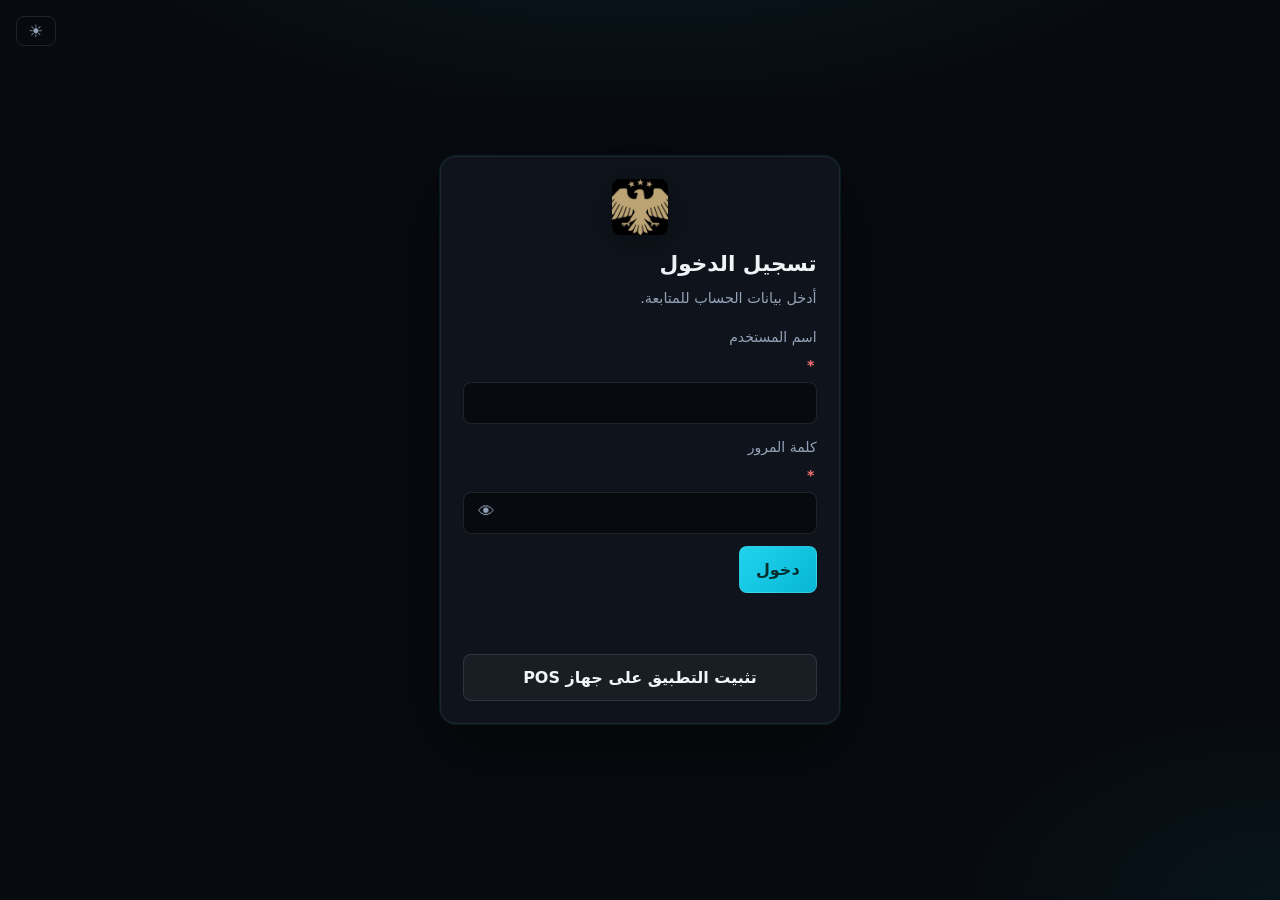
<file: static/index.html>
<!DOCTYPE html>
<html lang="ar" dir="rtl">
<head>
  <meta charset="UTF-8" />
  <meta name="viewport" content="width=device-width, initial-scale=1, viewport-fit=cover" />
  <meta name="theme-color" content="#0891b2" />
  <meta name="mobile-web-app-capable" content="yes" />
  <meta name="apple-mobile-web-app-capable" content="yes" />
  <meta name="apple-mobile-web-app-status-bar-style" content="black-translucent" />
  <meta name="apple-mobile-web-app-title" content="الكراج" />
  <title>ادارة الكراج</title>
  <link rel="manifest" href="/manifest.webmanifest" />
  <link rel="icon" href="/static/favicon.svg" type="image/svg+xml" />
  <link rel="alternate icon" href="/favicon.ico" />
  <link rel="apple-touch-icon" href="/static/pwa-icon-192.png" />
  <script src="/static/theme.js?v=20260910-17"></script>
  <link rel="stylesheet" href="/static/styles.css?v=20260910-17" />
</head>
<body>
  <!-- شاشة تسجيل الدخول -->
  <div id="view-login" class="login-layout">
    <button type="button" class="btn btn-sm btn-ghost theme-toggle-btn login-theme-toggle" data-theme-toggle aria-label="الوضع الفاتح">
      <span data-theme-icon aria-hidden="true">☀</span>
    </button>
    <div class="login-card panel panel-elevated">
      <div class="login-brand" aria-hidden="true">
        <img src="/static/logo.png" alt="" class="app-brand-logo" width="100" height="100" />
      </div>
      <h1 class="login-title">تسجيل الدخول</h1>
      <p class="muted login-lead">أدخل بيانات الحساب للمتابعة.</p>
      <form id="login-form" class="stack-form">
        <label>اسم المستخدم <span class="req-mark">*</span> <input type="text" id="login-user" required autocomplete="username" /></label>
        <label>كلمة المرور <span class="req-mark">*</span> <span class="pass-wrap"><input type="password" id="login-pass" required autocomplete="current-password" /><button type="button" class="pass-toggle" data-pass-for="login-pass" aria-label="إظهار كلمة المرور" title="إظهار كلمة المرور">👁</button></span></label>
        <button type="submit" class="btn primary">دخول</button>
      </form>
      <p id="login-error" class="hint login-error" aria-live="polite"></p>
      <button type="button" class="btn btn-sm hidden" id="pos-install-btn-login">تثبيت التطبيق على جهاز POS</button>
    </div>
  </div>

  <!-- التطبيق بعد الدخول -->
  <div id="app-shell" class="hidden">
    <nav class="app-nav" aria-label="التنقل الرئيسي">
      <a href="/" class="app-brand" aria-label="ادارة الكراج">
        <img src="/static/logo.png" alt="" class="app-brand-logo" width="36" height="36" />
        <span class="app-brand-text">ادارة الكراج</span>
      </a>
      <div class="nav-tabs-group">
        <button type="button" class="nav-tab active" id="nav-desk" data-view="desk">الإدخال والإخراج</button>
        <button type="button" class="nav-tab" id="nav-tickets" data-view="tickets">سجل التذاكر</button>
        <button type="button" class="nav-tab" id="nav-profiles" data-view="profiles">ادارة المركبات</button>
        <button type="button" class="nav-tab nav-admin-only" id="nav-stats" data-view="stats">الإحصائيات</button>
        <button type="button" class="nav-tab nav-admin-only" id="nav-settings" data-view="settings">الإعدادات</button>
      </div>
      <div class="nav-actions">
        <button type="button" class="btn btn-sm btn-ghost theme-toggle-btn" data-theme-toggle aria-label="الوضع الفاتح">
          <span data-theme-icon aria-hidden="true">☀</span>
        </button>
        <button type="button" class="btn btn-sm hidden" id="pos-install-btn">تثبيت التطبيق</button>
        <span id="user-banner" class="nav-user muted"></span>
        <button type="button" class="btn btn-sm" id="btn-logout">خروج</button>
      </div>
    </nav>

    <div class="layout desk-view" id="view-desk">
      <header class="header header-desk desk-header">
        <div class="desk-header-copy">
          <div class="desk-mode-chip desk-mode-chip-page hidden" id="desk-page-mode-chip" aria-hidden="true">
            <span class="desk-mode-icon" id="desk-page-mode-icon"></span>
            <span id="desk-page-mode-label"></span>
          </div>
          <h1 id="desk-page-title">مكتب الحجز</h1>
          <p class="muted header-tagline">دخول وخروج من مكان واحد</p>
        </div>
        <div class="hero-stats hero-stats-compact desk-hero-stats" id="desk-hero-stats">
          <div class="stat"><span class="stat-label">السعة</span><span class="stat-value" id="cap">—</span></div>
          <div class="stat"><span class="stat-label">متاح</span><span class="stat-value avail" id="avail">—</span></div>
          <div class="stat stat-wide"><span class="stat-label">السعر / يوم</span><span class="stat-value stat-rate" id="rate">—</span></div>
        </div>
      </header>

      <div class="desk-workspace">
        <div class="desk-actions" id="desk-actions">
          <button type="button" class="btn desk-action-btn desk-action-checkin" id="desk-open-checkin">
            <span class="desk-action-icon" aria-hidden="true">↓</span>
            <span class="desk-action-text">إدخال مركبة</span>
            <span class="desk-action-sub">تسجيل دخول وتخصيص مكان</span>
          </button>
          <button type="button" class="btn desk-action-btn desk-action-checkout" id="desk-open-checkout">
            <span class="desk-action-icon" aria-hidden="true">↑</span>
            <span class="desk-action-text">إخراج مركبة</span>
            <span class="desk-action-sub">إتمام الخروج وحساب الرسوم</span>
          </button>
          <button type="button" class="btn desk-action-btn desk-action-scan" id="desk-open-scan">
            <span class="desk-action-icon" aria-hidden="true">📷</span>
            <span class="desk-action-text">مسح بطاقة المركبة</span>
            <span class="desk-action-sub">QR بالكاميرا أو قارئ POS</span>
          </button>
        </div>
        <div class="desk-main-row hidden" id="desk-main-row" aria-hidden="true">
        <section class="panel panel-elevated panel-checkin desk-focus-panel" id="desk-panel-checkin">
            <div class="desk-panel-hero desk-panel-hero-checkin" aria-hidden="true">
              <span class="desk-panel-hero-icon">↓</span>
              <span class="desk-panel-hero-label">إدخال مركبة</span>
            </div>
            <h2 class="panel-title">دخول مركبة</h2>
          <form id="checkin-form" class="checkin-form">
            <label class="checkout-label" for="plate">رقم اللوحة <span class="req-mark">*</span></label>
            <div class="plate-suggest-wrap">
              <input
                type="text"
                id="plate"
                class="checkin-plate-input"
                required
                placeholder="مثال: أ ب ج 1234"
                autocomplete="off"
              />
              <div id="plate-suggest" class="suggest-list hidden" role="listbox" aria-label="مركبات مسجلة مطابقة"></div>
            </div>
            <div class="checkin-details">
              <label class="checkout-label" for="vehicle-type">نوع الشاحنة <span class="req-mark">*</span></label>
              <input type="text" id="vehicle-type" class="checkin-detail-input" list="truck-type-options" placeholder="براد، سطحة، شحن، ناقلة..." autocomplete="off" required />
              <datalist id="truck-type-options">
                <option value="براد"></option>
                <option value="سطحة"></option>
                <option value="شحن"></option>
                <option value="ناقلة"></option>
                <option value="أخرى"></option>
              </datalist>
              <label class="checkout-label" for="driver-name">اسم السائق <span class="req-mark">*</span></label>
              <input type="text" id="driver-name" class="checkin-detail-input" placeholder="الاسم الكامل" autocomplete="off" required />
            </div>
            <button type="submit" class="btn btn-block btn-checkin-submit">إصدار إيصال وتخصيص مكان</button>
          </form>
        </section>

        <section class="panel panel-elevated panel-checkout desk-focus-panel" id="desk-panel-checkout">
          <div class="desk-panel-hero desk-panel-hero-checkout" aria-hidden="true">
            <span class="desk-panel-hero-icon">↑</span>
            <span class="desk-panel-hero-label">إخراج مركبة</span>
          </div>
          <h2 class="panel-title">خروج مركبة</h2>
          <form id="checkout-form" class="checkout-form">
            <label class="checkout-label" for="checkout-plate">بحث برقم اللوحة</label>
            <div class="plate-suggest-wrap">
              <input
                type="text"
                id="checkout-plate"
                class="checkout-receipt-input"
                autocomplete="off"
                placeholder="اكتب رقمين فأكثر ثم اختر للتأكيد والإخراج"
              />
              <div id="checkout-suggest" class="suggest-list hidden" role="listbox" aria-label="مركبات داخل الموقف"></div>
            </div>
            <div class="checkout-divider" aria-hidden="true"><span>أو</span></div>
            <label class="checkout-label" for="receipt">رمز الإيصال <span class="req-mark">*</span></label>
            <input
              type="text"
              id="receipt"
              class="checkout-receipt-input"
              dir="ltr"
              spellcheck="false"
              autocapitalize="off"
              autocomplete="off"
              placeholder="مثال: ABCD234567"
              required
            />
            <p class="checkout-micro muted">الصق الرمز من الإيصال أو اكتبه يدويًا ثم اضغط إتمام الخروج.</p>
            <button type="submit" class="btn btn-block btn-checkout-submit">إتمام الخروج وحساب الرسوم</button>
          </form>
        </section>

        <section class="panel panel-elevated desk-vehicle-scan" id="desk-vehicle-scan" aria-labelledby="vehicle-scan-title">
          <div class="desk-scan-head">
            <div class="desk-mode-chip desk-mode-chip-scan hidden" id="desk-scan-mode-chip" aria-hidden="true">
              <span class="desk-mode-icon" id="desk-scan-mode-icon"></span>
            </div>
            <div>
              <h2 class="panel-title desk-scan-title" id="vehicle-scan-title">مسح بطاقة المركبة (QR)</h2>
              <p class="muted desk-scan-lead" id="vehicle-scan-lead">امسح بالكاميرا أو بقارئ الـ POS (لوحة المفاتيح).</p>
            </div>
          </div>
          <p id="pos-secure-hint" class="hint pos-secure-hint hidden">الكاميرا تحتاج رابط HTTPS على أندرويد. قارئات الـ POS تعمل بدون ذلك.</p>
          <div class="vehicle-scan-row">
          <div id="vehicle-qr-reader-host" class="vehicle-qr-reader-host"></div>
          <div class="vehicle-scan-side">
            <label class="checkout-label vehicle-qr-camera-label" for="vehicle-qr-camera">اختيار الكاميرا</label>
            <select id="vehicle-qr-camera" class="checkin-detail-input vehicle-qr-camera-select" aria-label="اختيار كاميرا مسح QR">
              <option value="">جاري تحميل الكاميرات…</option>
            </select>
            <button type="button" class="btn primary btn-block" id="vehicle-qr-start">تشغيل الكاميرا للمسح</button>
            <button type="button" class="btn btn-ghost btn-block hidden" id="vehicle-qr-stop">إيقاف الكاميرا</button>
          </div>
        </div>
        </section>
        </div>
      </div>
    </div>

    <div class="layout hidden" id="view-tickets">
      <header class="header">
        <div>
          <h1>سجل التذاكر</h1>
          <p class="muted header-tagline">نسخ الرمز أو معاينة الإيصال</p>
        </div>
        <button type="button" class="btn" id="tickets-refresh">تحديث القائمة</button>
      </header>

      <section class="panel panel-elevated">
        <div class="table-wrap table-modern">
          <table>
            <thead>
              <tr>
                <th>اللوحة</th>
                <th>رمز الإيصال</th>
                <th>الحالة</th>
                <th></th>
              </tr>
            </thead>
            <tbody id="tickets-body"></tbody>
          </table>
        </div>
      </section>
    </div>

    <div class="layout hidden" id="view-profiles">
      <header class="header header-desk">
        <div>
          <h1>ادارة المركبات</h1>
          <p class="muted header-tagline">كل المركبات المسجّلة: تسجيل السائق أو الدخول اليدوي من المكتب</p>
        </div>
        <div class="hero-stats hero-stats-compact" id="profiles-hero-stats">
          <div class="stat stat-wide"><span class="stat-label">إجمالي المركبات</span><span class="stat-value" id="profiles-total">—</span></div>
        </div>
        <button type="button" class="btn" id="profiles-refresh">تحديث القائمة</button>
      </header>

      <section class="panel panel-elevated">
        <div class="profiles-toolbar">
          <button type="button" class="btn primary" id="profiles-open-filter">
            <span aria-hidden="true">🔍</span> بحث وفلترة
            <span class="filter-count hidden" id="profiles-filter-count" aria-hidden="true"></span>
          </button>
          <p class="muted profiles-results-summary" id="profiles-results-summary" aria-live="polite"></p>
        </div>
        <div class="profiles-pagination" id="profiles-pagination">
          <button type="button" class="btn btn-sm-pad" id="profiles-prev" disabled>السابق</button>
          <span class="profiles-page-info" id="profiles-page-info">—</span>
          <button type="button" class="btn btn-sm-pad" id="profiles-next" disabled>التالي</button>
        </div>
        <div class="table-wrap table-modern profiles-table-wrap">
          <table>
            <thead>
              <tr>
                <th>التسلسل</th>
                <th>المعرّف</th>
                <th>اللوحة</th>
                <th>الطراز</th>
                <th>النوع</th>
                <th>اللون</th>
                <th>الميكانيك</th>
                <th>السائق</th>
                <th>المالك</th>
                <th>الشركة</th>
                <th>صورة</th>
                <th>تاريخ التسجيل</th>
                <th></th>
              </tr>
            </thead>
            <tbody id="profiles-body"></tbody>
          </table>
        </div>
      </section>
    </div>

    <!-- نافذة بحث وفلترة المركبات -->
    <div id="profiles-filter-modal" class="modal hidden" role="dialog" aria-modal="true" aria-labelledby="profiles-filter-modal-title">
      <div class="modal-backdrop" id="profiles-filter-modal-backdrop" tabindex="-1"></div>
      <div class="modal-dialog">
        <div class="modal-header">
          <h2 id="profiles-filter-modal-title">بحث وفلترة المركبات</h2>
          <button type="button" class="btn modal-close" id="profiles-filter-modal-close" aria-label="إغلاق">×</button>
        </div>
        <div class="modal-body">
          <div class="profiles-search-row">
            <label class="profiles-search-label" for="profiles-search">بحث سريع</label>
            <input type="search" id="profiles-search" class="checkin-detail-input profiles-search-input" placeholder="لوحة، سائق، شركة، نوع..." autocomplete="off" />
          </div>
          <div class="profiles-filters-row">
            <label class="profiles-filter-field">
              <span class="profiles-filter-label">نوع المركبة</span>
              <select id="profiles-filter-type" class="checkin-detail-input profiles-filter-select">
                <option value="">الكل</option>
              </select>
            </label>
            <label class="profiles-filter-field profiles-filter-field-wide">
              <span class="profiles-filter-label">الشركة التضامنية</span>
              <select id="profiles-filter-company" class="checkin-detail-input profiles-filter-select">
                <option value="">الكل</option>
              </select>
            </label>
            <label class="profiles-filter-field">
              <span class="profiles-filter-label">صورة</span>
              <select id="profiles-filter-photo" class="checkin-detail-input profiles-filter-select">
                <option value="">الكل</option>
                <option value="yes">مع صورة</option>
                <option value="no">بدون صورة</option>
              </select>
            </label>
            <div class="profiles-bulk-card-export" aria-label="تنزيل بطاقات المركبات حسب النوع">
              <label class="profiles-filter-field">
                <span class="profiles-filter-label">نوع البطاقات</span>
                <select id="profiles-bulk-card-type" class="checkin-detail-input profiles-filter-select">
                  <option value="">اختر النوع</option>
                </select>
              </label>
              <label class="profiles-filter-field profiles-bulk-count-field">
                <span class="profiles-filter-label">عدد البطاقات</span>
                <input id="profiles-bulk-card-count" class="checkin-detail-input" type="number" min="1" max="5000" value="500" />
              </label>
              <button type="button" class="btn btn-sm-pad primary" id="profiles-bulk-card-download">تنزيل ZIP</button>
              <span class="muted profiles-bulk-card-status" id="profiles-bulk-card-status" aria-live="polite"></span>
            </div>
          </div>
        </div>
        <div class="modal-footer no-print">
          <button type="button" class="btn btn-sm-pad" id="profiles-clear-filters">مسح الفلاتر</button>
          <button type="button" class="btn primary btn-sm-pad" id="profiles-filter-apply">عرض النتائج</button>
        </div>
      </div>
    </div>

    <div class="layout hidden" id="view-stats">
      <header class="header header-stats">
        <div>
          <h1>إحصائيات الشهر</h1>
        </div>
        <div class="stats-toolbar">
          <button type="button" class="btn btn-sm-pad month-nav-btn" id="stats-prev" aria-label="الشهر السابق" title="الشهر السابق">›</button>
          <label class="stats-month-label">الشهر
            <input type="month" id="stats-month" class="stats-month-input" />
          </label>
          <button type="button" class="btn btn-sm-pad month-nav-btn" id="stats-next" aria-label="الشهر التالي" title="الشهر التالي">‹</button>
          <button type="button" class="btn primary btn-sm-pad" id="stats-refresh">تحديث</button>
          <button type="button" class="btn btn-sm-pad" id="stats-export-xlsx">تنزيل Excel</button>
        </div>
      </header>

      <section class="panel panel-elevated stats-summary" id="stats-summary" aria-live="polite">
        <div class="stats-cards">
          <div class="stat-card"><span class="stat-card-label">دخول المركبات</span><span class="stat-card-value" id="stats-total-entries">—</span></div>
          <div class="stat-card"><span class="stat-card-label">خروج مكتمل</span><span class="stat-card-value" id="stats-total-count">—</span></div>
          <div class="stat-card"><span class="stat-card-label">إيراد (ل.س جديدة)</span><span class="stat-card-value" id="stats-total-new">—</span></div>
          <div class="stat-card"><span class="stat-card-label">إيراد (ل.س قديمة)</span><span class="stat-card-value" id="stats-total-old">—</span></div>
        </div>
      </section>

      <section class="panel panel-elevated">
        <h2 class="panel-title">يوم بيوم</h2>
        <div class="table-wrap table-modern">
          <table>
            <thead>
              <tr>
                <th>اليوم</th>
                <th>دخول</th>
                <th>خروج</th>
                <th>إيراد جديد</th>
                <th>إيراد قديم</th>
              </tr>
            </thead>
            <tbody id="stats-body"></tbody>
          </table>
        </div>
      </section>
    </div>

    <div class="layout hidden" id="view-settings">
      <header class="header">
        <div>
          <h1>إعدادات الموقف</h1>
          <p class="muted header-tagline">السعة والتسعير والحسابات</p>
        </div>
      </header>

      <section class="panel panel-elevated">
        <h2 class="panel-title">السعة والتسعير</h2>
        <form id="settings-form" class="grid-form">
          <label>عدد الأماكن <span class="req-mark">*</span> <input type="number" id="total-slots" min="1" required /></label>
          <label>السعر / يوم (ل.س جديدة) <span class="req-mark">*</span> <input type="number" id="price-hour" min="0" step="1" required /></label>
          <button type="submit" class="btn primary">حفظ</button>
        </form>
        <p id="settings-msg" class="hint muted" aria-live="polite"></p>
        <p class="hint muted small-print">لا يمكن تقليل السعة عن عدد السيارات المركونة حاليًا.</p>
      </section>

      <section class="panel panel-elevated">
        <h2 class="panel-title">رابط تسجيل السائقين (بروفايل المركبة)</h2>
        <p class="muted small-print">يُعبأ مرة واحدة: اللوحة، الطراز، اللون، رقم الميكانيك، وصورة. بعدها يحصل السائق على بطاقة رقمية مع QR ثابت يعرضه للموظف عند الدخول أو الخروج.</p>
        <p class="driver-link-row"><a id="driver-register-link" href="/CarRegistration" target="_blank" rel="noopener noreferrer">فتح صفحة CarRegistration</a></p>
        <button type="button" class="btn btn-sm" id="copy-driver-link">نسخ الرابط الكامل</button>
      </section>

      <section class="panel panel-elevated">
        <h2 class="panel-title">تغيير اسم مستخدم</h2>
        <p class="muted small-print">يُحدّث اسم الدخول للمدير أو الموظف. إن غيّرت اسمك الحالي سيطلب منك النظام تسجيل الدخول مجددًا.</p>
        <form id="admin-rename-form" class="stack-form stack-form-tight">
          <label>المستخدم الحالي <span class="req-mark">*</span>
            <select id="admin-rename-user" required></select>
          </label>
          <label>اسم المستخدم الجديد <span class="req-mark">*</span> <input type="text" id="admin-rename-new" maxlength="64" autocomplete="off" required /></label>
          <button type="submit" class="btn primary btn-block">حفظ الاسم الجديد</button>
        </form>
        <p id="admin-rename-msg" class="hint muted" aria-live="polite"></p>
      </section>

      <section class="panel panel-elevated">
        <h2 class="panel-title">تعيين كلمة مرور مستخدم</h2>
        <p class="muted small-print">للمدير: تحديث حساب المدير أو الموظف دون الحاجة لكلمة المرور الحالية.</p>
        <form id="admin-password-form" class="stack-form stack-form-tight">
          <label>المستخدم <span class="req-mark">*</span>
            <select id="admin-pw-user" required></select>
          </label>
          <label>كلمة المرور الجديدة <span class="req-mark">*</span> <span class="pass-wrap"><input type="password" id="admin-pw-new" minlength="6" autocomplete="new-password" required /><button type="button" class="pass-toggle" data-pass-for="admin-pw-new" aria-label="إظهار كلمة المرور" title="إظهار كلمة المرور">👁</button></span></label>
          <button type="submit" class="btn accent btn-block">حفظ كلمة المرور</button>
        </form>
        <p id="admin-pw-msg" class="hint muted" aria-live="polite"></p>
      </section>

      <section class="panel panel-elevated panel-danger-zone">
        <h2 class="panel-title">مسح بيانات الموقف</h2>
        <p class="muted small-print">يحذف <strong>كل</strong> جلسات الدخول/الخروج والإيصالات من القاعدة، ويعيد السعة إلى 2000 والسعر إلى 100 ل.س جديدة/يوم. <strong>لا يحذف حسابات المستخدمين.</strong></p>
        <p class="small-print muted">للتأكيد اكتب بالضبط في الحقل التالي: <code dir="ltr" class="wipe-code">امسح_كل_البيانات</code></p>
        <form id="admin-wipe-form" class="stack-form stack-form-tight">
          <label>تأكيد النص
            <input type="text" id="admin-wipe-confirm" dir="ltr" autocomplete="off" placeholder="امسح_كل_البيانات" />
          </label>
          <button type="submit" class="btn btn-danger btn-block">تنفيذ المسح</button>
        </form>
        <p id="admin-wipe-msg" class="hint muted" aria-live="polite"></p>
      </section>

    </div>

    <!-- تدفق دخول/خروج عبر بروفايل المركبة -->
    <div id="vehicle-flow-modal" class="modal hidden" role="dialog" aria-modal="true" aria-labelledby="vehicle-flow-modal-title">
      <div class="modal-backdrop" id="vehicle-flow-modal-backdrop" tabindex="-1"></div>
      <div class="modal-dialog modal-narrow checkout-result-dialog-solid vehicle-flow-dialog">
        <div class="modal-header">
          <h2 id="vehicle-flow-modal-title">بروفايل المركبة</h2>
          <button type="button" class="btn modal-close" id="vehicle-flow-modal-close" aria-label="إغلاق">×</button>
        </div>
        <div class="modal-body" id="vehicle-flow-modal-body"></div>
        <div class="modal-footer no-print vehicle-flow-footer">
          <button type="button" class="btn btn-ghost" id="vehicle-flow-cancel">إلغاء</button>
          <button type="button" class="btn primary hidden" id="vehicle-flow-primary">متابعة</button>
        </div>
      </div>
    </div>

    <!-- تنبيه عام (مثلاً تكرار اللوحة) -->
    <div id="message-modal" class="modal hidden" role="dialog" aria-modal="true" aria-labelledby="message-modal-title">
      <div class="modal-backdrop" id="message-modal-backdrop" tabindex="-1"></div>
      <div class="modal-dialog modal-narrow checkout-result-dialog-solid message-modal-dialog">
        <div class="modal-header">
          <h2 id="message-modal-title">تنبيه</h2>
          <button type="button" class="btn modal-close" id="message-modal-close" aria-label="إغلاق">×</button>
        </div>
        <div class="modal-body">
          <div id="message-modal-body" class="message-modal-text"></div>
        </div>
        <div class="modal-footer no-print">
          <button type="button" class="btn primary" id="message-modal-dismiss">حسناً</button>
        </div>
      </div>
    </div>

    <!-- نتيجة الخروج (منبثقة) -->
    <div id="checkout-result-modal" class="modal hidden" role="dialog" aria-modal="true" aria-labelledby="checkout-result-modal-title">
      <div class="modal-backdrop" id="checkout-result-modal-backdrop" tabindex="-1"></div>
      <div class="modal-dialog modal-narrow checkout-result-dialog checkout-result-dialog-solid">
        <div class="modal-header">
          <h2 id="checkout-result-modal-title">فاتورة الخروج</h2>
          <button type="button" class="btn modal-close" id="checkout-result-modal-close" aria-label="إغلاق">×</button>
        </div>
        <div class="modal-body" id="checkout-result-modal-body"></div>
        <div class="modal-footer no-print">
          <button type="button" class="btn primary" id="checkout-result-modal-print">طباعة الفاتورة</button>
          <button type="button" class="btn" id="checkout-result-modal-dismiss">حسناً</button>
        </div>
      </div>
    </div>

    <!-- نافذة عمليات المكتب: دخول / خروج / مسح -->
    <div id="desk-action-modal" class="modal hidden" role="dialog" aria-modal="true" aria-labelledby="desk-action-modal-title">
      <div class="modal-backdrop" id="desk-action-modal-backdrop" tabindex="-1"></div>
      <div class="modal-dialog">
        <div class="modal-header">
          <h2 id="desk-action-modal-title">…</h2>
          <button type="button" class="btn modal-close" id="desk-action-modal-close" aria-label="إغلاق">×</button>
        </div>
        <div class="modal-body" id="desk-action-modal-body"></div>
      </div>
    </div>

    <!-- بطاقة المركبة (عرض وتنزيل) -->
    <div id="vehicle-card-modal" class="modal hidden" role="dialog" aria-modal="true" aria-labelledby="vehicle-card-modal-title">
      <div class="modal-backdrop" id="vehicle-card-modal-backdrop" tabindex="-1"></div>
      <div class="modal-dialog vehicle-card-modal-dialog">
        <div class="modal-header">
          <h2 id="vehicle-card-modal-title">بطاقة المركبة</h2>
          <button type="button" class="btn modal-close" id="vehicle-card-modal-close" aria-label="إغلاق">×</button>
        </div>
        <div class="modal-body vehicle-card-modal-body">
          <div id="vehicle-card-modal-host"></div>
        </div>
        <div class="modal-footer no-print">
          <button type="button" class="btn primary" id="vehicle-card-download">تنزيل البطاقة (PNG)</button>
          <button type="button" class="btn" id="vehicle-card-dismiss">إغلاق</button>
        </div>
      </div>
    </div>

    <!-- نافذة الإيصال (منبثقة + طباعة) -->
    <div id="receipt-modal" class="modal hidden" role="dialog" aria-modal="true" aria-labelledby="receipt-modal-title">
      <div class="modal-backdrop" id="receipt-modal-backdrop" tabindex="-1"></div>
      <div class="modal-dialog receipt-modal-dialog">
        <div class="modal-header">
          <h2 id="receipt-modal-title">إيصال الموقف</h2>
          <button type="button" class="btn modal-close" id="receipt-modal-close" aria-label="إغلاق">×</button>
        </div>
        <div class="modal-body receipt-modal-body" id="receipt-modal-body"></div>
        <div class="modal-footer no-print receipt-modal-footer">
          <button type="button" class="btn primary" id="receipt-modal-print">طباعة الإيصال</button>
          <button type="button" class="btn hidden" id="receipt-modal-card">بطاقة المركبة</button>
          <button type="button" class="btn" id="receipt-modal-dismiss">إغلاق</button>
        </div>
      </div>
    </div>
  </div>

  <script src="/static/vendor/html5-qrcode.min.js?v=20260910-17"></script>
  <script src="/static/vendor/qrcode.min.js?v=20260910-17"></script>
  <script src="/static/vendor/html2canvas.min.js?v=20260910-17"></script>
  <script src="/static/vendor/jszip.min.js?v=20260910-17"></script>
  <script src="/static/pos-pwa.js?v=20260910-17"></script>
  <script src="/static/app.js?v=20260910-17"></script>
</body>
</html>
</file>
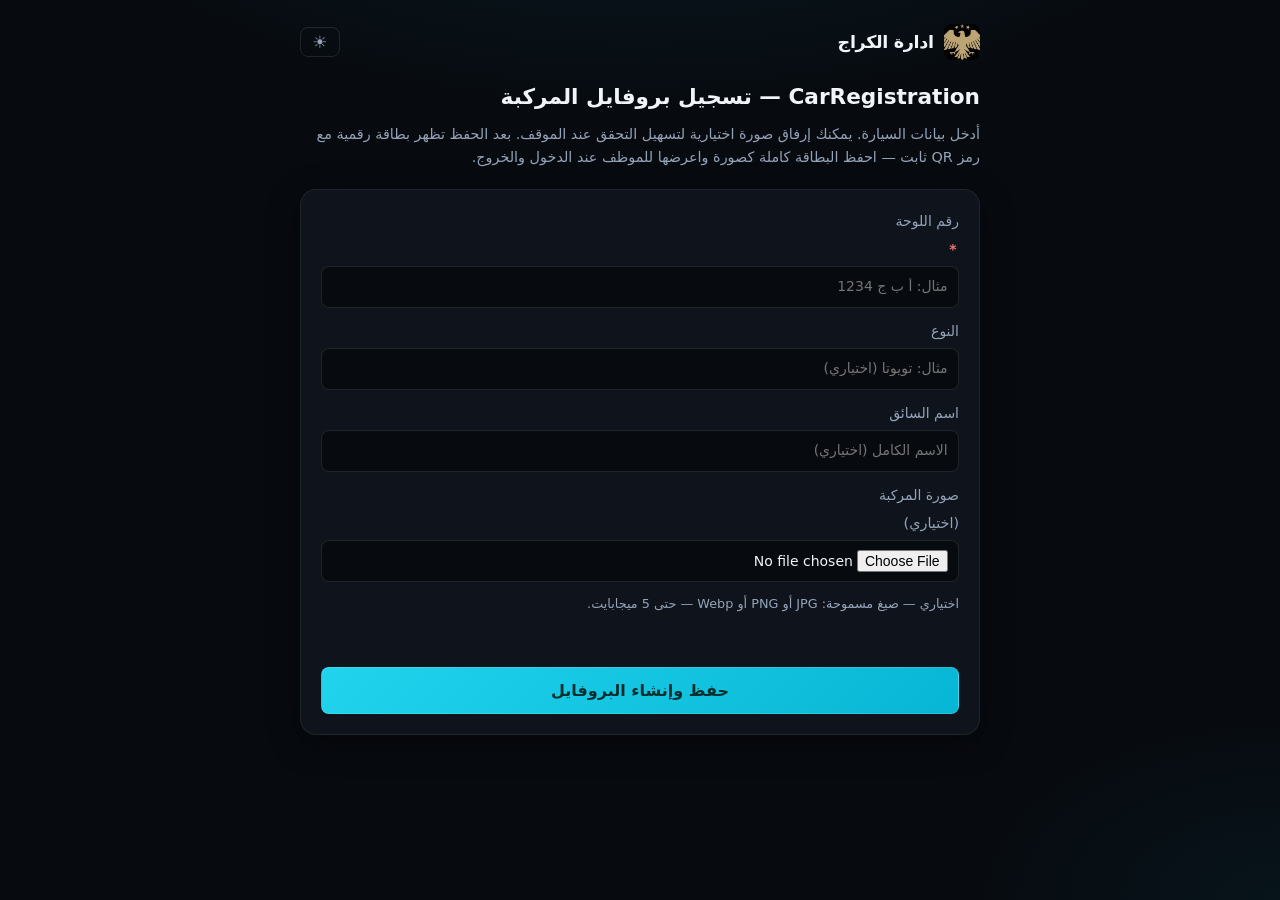
<file: static/CarRegistration.html>
<!DOCTYPE html>
<html lang="ar" dir="rtl">
<head>
  <meta charset="UTF-8" />
  <meta name="viewport" content="width=device-width, initial-scale=1, viewport-fit=cover" />
  <meta name="theme-color" content="#0891b2" />
  <meta name="mobile-web-app-capable" content="yes" />
  <meta name="apple-mobile-web-app-capable" content="yes" />
  <meta name="apple-mobile-web-app-status-bar-style" content="black-translucent" />
  <meta name="apple-mobile-web-app-title" content="الكراج" />
  <title>CarRegistration — ادارة الكراج</title>
  <link rel="manifest" href="/manifest.webmanifest" />
  <link rel="icon" href="/static/favicon.svg" type="image/svg+xml" />
  <link rel="alternate icon" href="/favicon.ico" />
  <link rel="apple-touch-icon" href="/static/pwa-icon-192.png" />
  <script src="/static/theme.js?v=20260910-17"></script>
  <link rel="stylesheet" href="/static/styles.css?v=20260910-17" />
  <style>
    .driver-wrap { max-width: var(--driver-card-width, 680px); margin: 0 auto; padding: 0 0 1rem; }
    .driver-title { margin: 0 0 0.5rem; font-size: 1.35rem; }
    .driver-lead { margin: 0 0 1.25rem; color: var(--muted); font-size: 0.9rem; }
    .driver-photo-hint { font-size: 0.8rem; color: var(--muted); margin-top: 0.35rem; }
    #driver-result { margin-top: 1.5rem; }
  </style>
</head>
<body>
  <div class="driver-page-bg">
    <div class="driver-wrap">
      <header class="driver-page-brand">
        <img src="/static/logo.png" alt="" class="app-brand-logo" width="48" height="48" />
        <span class="app-brand-text">ادارة الكراج</span>
        <button type="button" class="btn btn-sm btn-ghost theme-toggle-btn" data-theme-toggle aria-label="الوضع الفاتح" style="margin-inline-start:auto">
          <span data-theme-icon aria-hidden="true">☀</span>
        </button>
      </header>
      <div id="driver-form-view">
        <h1 class="driver-title">CarRegistration — تسجيل بروفايل المركبة</h1>
        <p class="driver-lead">أدخل بيانات السيارة. يمكنك إرفاق صورة اختيارية لتسهيل التحقق عند الموقف. بعد الحفظ تظهر بطاقة رقمية مع رمز QR ثابت — احفظ البطاقة كاملة كصورة واعرضها للموظف عند الدخول والخروج.</p>
        <form id="driver-form" class="stack-form panel panel-elevated" style="padding:1.25rem;">
          <label>رقم اللوحة <span class="req-mark">*</span>
            <input type="text" id="d-plate" required maxlength="32" autocomplete="off" placeholder="مثال: أ ب ج 1234" />
          </label>
          <label>النوع
            <input type="text" id="d-type" maxlength="64" autocomplete="off" placeholder="مثال: تويوتا (اختياري)" />
          </label>
          <label>اسم السائق
            <input type="text" id="d-driver" maxlength="128" autocomplete="off" placeholder="الاسم الكامل (اختياري)" />
          </label>
          <label>صورة المركبة <span class="muted">(اختياري)</span>
            <input type="file" id="d-photo" accept="image/jpeg,image/png,image/webp" />
          </label>
          <p class="driver-photo-hint">اختياري — صيغ مسموحة: JPG أو PNG أو Webp — حتى 5 ميجابايت.</p>
          <p id="driver-err" class="hint login-error" aria-live="polite"></p>
          <button type="submit" class="btn primary btn-block">حفظ وإنشاء البروفايل</button>
        </form>
      </div>

      <div id="driver-result" class="hidden">
        <article class="driver-card" aria-label="بطاقة المركبة">
          <div class="driver-card-shine" aria-hidden="true"></div>
          <div class="driver-card-inner">
            <header class="driver-card-head">
              <img src="/static/logo.png" alt="" class="driver-card-logo" width="40" height="40" />
              <h2 class="driver-card-title">بطاقة المركبة</h2>
            </header>
            <div class="driver-card-grid">
              <dl class="driver-card-dl">
                <div>
                  <dt>رقم البروفايل</dt>
                  <dd id="driver-dl-profile">—</dd>
                </div>
                <div>
                  <dt>اللوحة</dt>
                  <dd id="driver-dl-plate" class="driver-card-dl-value-wide">—</dd>
                </div>
                <div id="driver-row-make" class="driver-card-field">
                  <dt>الطراز</dt>
                  <dd id="driver-dl-make">—</dd>
                </div>
                <div id="driver-row-type" class="driver-card-field">
                  <dt>النوع</dt>
                  <dd id="driver-dl-type">—</dd>
                </div>
                <div id="driver-row-color" class="driver-card-field">
                  <dt>اللون</dt>
                  <dd id="driver-dl-color">—</dd>
                </div>
                <div id="driver-row-driver" class="driver-card-field">
                  <dt>اسم السائق</dt>
                  <dd id="driver-dl-driver">—</dd>
                </div>
                <div id="driver-row-owner" class="driver-card-field">
                  <dt>اسم المالك</dt>
                  <dd id="driver-dl-owner">—</dd>
                </div>
                <div id="driver-row-company" class="driver-card-field">
                  <dt>الشركة التضامنية</dt>
                  <dd id="driver-dl-company">—</dd>
                </div>
                <div id="driver-row-mech" class="driver-card-field">
                  <dt>رقم الميكانيك</dt>
                  <dd id="driver-dl-mech" class="driver-card-dl-value-wide">—</dd>
                </div>
              </dl>
              <div class="driver-card-qr-panel">
                <p class="driver-card-qr-caption">امسح من تطبيق الموقف</p>
                <div id="driver-qr-host"></div>
              </div>
            </div>
            <div class="driver-card-foot">
              <button type="button" class="btn primary btn-block" id="driver-save-card-png">حفظ البطاقة كاملة كصورة (PNG)</button>
              <button type="button" class="btn btn-block" id="driver-save-qr-png">حفظ رمز QR فقط (PNG)</button>
              <p class="driver-photo-hint">يُنزَّل الملف إلى جهازك واحتفظ به لعرضه على شاشة السيارة عند الموقف.</p>
            </div>
          </div>
        </article>
      </div>
    </div>
  </div>
  <script src="/static/vendor/qrcode.min.js?v=20260910-17"></script>
  <script src="/static/vendor/html2canvas.min.js?v=20260910-17"></script>
  <script>
    const $ = (id) => document.getElementById(id);

    function setDlText(id, v) {
      const el = $(id);
      if (el) el.textContent = v && String(v).trim() ? String(v).trim() : "—";
    }

    function syncDriverCardFields() {
      const pairs = [
        ["driver-dl-make", "driver-row-make"],
        ["driver-dl-type", "driver-row-type"],
        ["driver-dl-color", "driver-row-color"],
        ["driver-dl-driver", "driver-row-driver"],
        ["driver-dl-owner", "driver-row-owner"],
        ["driver-dl-company", "driver-row-company"],
        ["driver-dl-mech", "driver-row-mech"],
      ];
      for (const [ddId, rowId] of pairs) {
        const dd = $(ddId);
        const row = $(rowId);
        if (!dd || !row) continue;
        const empty = !dd.textContent || dd.textContent.trim() === "—" || !dd.textContent.trim();
        row.classList.toggle("hidden", empty);
        row.toggleAttribute("hidden", empty);
      }
    }

    function extractScanToken(raw) {
      const s = String(raw || "").trim();
      if (!s) return "";
      const hashMatch = s.match(/[#&?]scan=([^&\s#]+)/i);
      if (hashMatch) {
        try {
          return decodeURIComponent(hashMatch[1]);
        } catch {
          return hashMatch[1];
        }
      }
      const uuidMatch = s.match(
        /[0-9a-f]{8}-[0-9a-f]{4}-[0-9a-f]{4}-[0-9a-f]{4}-[0-9a-f]{12}/i
      );
      if (uuidMatch) return uuidMatch[0];
      return s;
    }

    function profileIdForFilename() {
      const idText = ($("driver-dl-profile").textContent || "").replace(/^#/, "").trim();
      return idText || "vehicle";
    }

    function prepareCardCloneForExport(clonedDoc) {
      const clonedCard = clonedDoc.querySelector(".driver-card");
      if (!clonedCard) return;
      clonedCard.style.fontFamily = '"Segoe UI", Tahoma, "Arabic UI Text", Arial, sans-serif';
      clonedCard.style.direction = "rtl";
      clonedCard.querySelectorAll(".driver-card-dl dt, .driver-card-dl dd, .driver-card-title, .driver-card-seq, .driver-card-qr-caption").forEach((el) => {
        el.style.letterSpacing = "normal";
        el.style.textTransform = "none";
        el.style.fontFamily = '"Segoe UI", Tahoma, "Arabic UI Text", Arial, sans-serif';
      });
    }

    async function downloadDriverCardPng(profileId) {
      if (typeof html2canvas === "undefined") {
        alert("تعذّر تحميل أداة تصدير البطاقة. تحقق من الاتصال وأعد تحميل الصفحة.");
        return;
      }
      const card = document.querySelector(".driver-card");
      if (!card) return;
      const btn = $("driver-save-card-png");
      const prevLabel = btn ? btn.textContent : "";
      if (btn) {
        btn.disabled = true;
        btn.textContent = "جارٍ إنشاء الصورة…";
      }
      try {
        if (document.fonts && document.fonts.ready) {
          await document.fonts.ready;
        }
        const canvas = await html2canvas(card, {
          scale: 2,
          useCORS: true,
          logging: false,
          backgroundColor: "#0f141c",
          ignoreElements: (node) =>
            node.classList &&
            (node.classList.contains("driver-card-foot") ||
              node.classList.contains("driver-card-shine")),
          onclone: prepareCardCloneForExport,
        });
        const a = document.createElement("a");
        a.href = canvas.toDataURL("image/png");
        a.download = `parking-vehicle-card-${profileId}.png`;
        a.click();
      } catch (ex) {
        alert(ex.message || "تعذّر تصدير البطاقة. جرّب متصفحًا آخر أو صوّر الشاشة.");
      } finally {
        if (btn) {
          btn.disabled = false;
          btn.textContent = prevLabel;
        }
      }
    }

    function downloadDriverQrPng(profileId) {
      const host = $("driver-qr-host");
      const srcCanvas = host.querySelector("canvas");
      if (!srcCanvas) {
        alert("تعذّر إنشاء ملف الصورة من هذا المتصفح. جرّب متصفحًا آخر أو صوّر الشاشة.");
        return;
      }
      const pad = 28;
      const w = srcCanvas.width + pad * 2;
      const h = srcCanvas.height + pad * 2;
      const out = document.createElement("canvas");
      out.width = w;
      out.height = h;
      const ctx = out.getContext("2d");
      ctx.fillStyle = "#ffffff";
      ctx.fillRect(0, 0, w, h);
      ctx.drawImage(srcCanvas, pad, pad);
      const a = document.createElement("a");
      a.href = out.toDataURL("image/png");
      a.download = `parking-vehicle-qr-${profileId}.png`;
      a.click();
    }

    $("driver-save-card-png").addEventListener("click", () => {
      const id = profileIdForFilename();
      downloadDriverCardPng(id).catch(() => {});
    });

    $("driver-save-qr-png").addEventListener("click", () => {
      downloadDriverQrPng(profileIdForFilename());
    });

    $("driver-form").addEventListener("submit", async (e) => {
      e.preventDefault();
      const err = $("driver-err");
      err.textContent = "";
      const fileInput = $("d-photo");
      const fd = new FormData();
      fd.append("license_plate", $("d-plate").value.trim());
      fd.append("vehicle_type", $("d-type").value.trim() || "");
      fd.append("driver_name", $("d-driver").value.trim() || "");
      if (fileInput.files && fileInput.files[0]) {
        fd.append("photo", fileInput.files[0]);
      }
      try {
        const res = await fetch("/api/public/vehicle-profile", { method: "POST", body: fd });
        const text = await res.text();
        let data = null;
        try {
          data = text ? JSON.parse(text) : null;
        } catch {
          data = null;
        }
        if (!res.ok) {
          const msg =
            typeof data?.detail === "string"
              ? data.detail
              : data?.detail
                ? JSON.stringify(data.detail)
                : text || res.statusText;
          err.textContent = msg;
          return;
        }
        $("driver-form-view").classList.add("hidden");
        $("driver-result").classList.remove("hidden");

        $("driver-dl-profile").textContent = "#" + data.profile_id;
        setDlText("driver-dl-plate", data.license_plate || $("d-plate").value.trim());
        setDlText("driver-dl-type", data.vehicle_type || $("d-type").value.trim());
        setDlText("driver-dl-driver", data.driver_name || $("d-driver").value.trim());
        syncDriverCardFields();

        $("driver-qr-host").innerHTML = "";
        if (typeof QRCode !== "undefined") {
          const qrText =
            extractScanToken(data.public_token || data.qr_payload || "");
          const level = QRCode.CorrectLevel != null ? QRCode.CorrectLevel.H : undefined;
          new QRCode($("driver-qr-host"), {
            text: qrText,
            width: 200,
            height: 200,
            colorDark: "#000000",
            colorLight: "#ffffff",
            ...(level !== undefined ? { correctLevel: level } : {}),
          });
        } else {
          $("driver-qr-host").innerHTML = "<p class=\"muted\">تعذّر تحميل مكتبة QR.</p>";
        }
      } catch (ex) {
        err.textContent = ex.message || "فشل الإرسال.";
      }
    });
    initAppThemeToggle();
  </script>
</body>
</html>
</file>
<file: static/styles.css>
:root {
  --driver-card-width: 680px;
  --driver-card-canvas-bg: #0f141c;
  --driver-card-bg: linear-gradient(
    145deg,
    rgba(15, 20, 28, 0.95) 0%,
    rgba(10, 14, 22, 0.98) 50%,
    rgba(12, 18, 28, 0.96) 100%
  );
  --driver-card-border: rgba(34, 211, 238, 0.22);
  --driver-card-inset: rgba(255, 255, 255, 0.04);
  --driver-card-shine-bg: linear-gradient(
    125deg,
    rgba(34, 211, 238, 0.14) 0%,
    transparent 42%,
    transparent 58%,
    rgba(6, 182, 212, 0.08) 100%
  );
  --driver-card-field-bg: rgba(255, 255, 255, 0.04);
  --driver-card-field-border: rgba(255, 255, 255, 0.1);
  --driver-card-label: #94a3b8;
  --driver-card-value: #f1f5f9;
  --driver-card-accent: #22d3ee;
  --driver-card-accent-bg: rgba(34, 211, 238, 0.12);
  --driver-card-accent-border: rgba(34, 211, 238, 0.28);
  --driver-card-foot-border: rgba(255, 255, 255, 0.1);
  --bg: #070a0f;
  --bg-elevated: #0f141c;
  --surface: rgba(255, 255, 255, 0.045);
  --surface-2: rgba(255, 255, 255, 0.08);
  --border: rgba(255, 255, 255, 0.1);
  --text: #f1f5f9;
  --muted: #94a3b8;
  --accent: #22d3ee;
  --accent-2: #06b6d4;
  --accent-dim: #0891b2;
  --success: #34d399;
  --warn: #fbbf24;
  --checkout: #a7f3d0;
  --font: "Segoe UI", "Tahoma", "Arabic UI Text", system-ui, sans-serif;
  --radius: 14px;
  --radius-sm: 10px;
  --shadow: 0 8px 32px rgba(0, 0, 0, 0.4);
  --shadow-soft: 0 2px 12px rgba(0, 0, 0, 0.25);
  --ease-out: cubic-bezier(0.22, 1, 0.36, 1);
  --ease-spring: cubic-bezier(0.34, 1.15, 0.64, 1);
  --dur-fast: 0.16s;
  --dur-mid: 0.28s;
}

* {
  box-sizing: border-box;
}

html[dir="rtl"] body {
  direction: rtl;
  text-align: right;
}

body {
  margin: 0;
  min-height: 100vh;
  font-family: var(--font);
  background: var(--bg);
  background-image:
    radial-gradient(ellipse 100% 80% at 50% -30%, rgba(34, 211, 238, 0.12) 0%, transparent 55%),
    radial-gradient(ellipse 60% 50% at 100% 100%, rgba(6, 182, 212, 0.06) 0%, transparent 45%);
  color: var(--text);
  line-height: 1.6;
  -webkit-font-smoothing: antialiased;
}

body.modal-open {
  overflow: hidden;
}

.hidden {
  display: none !important;
}

.app-brand {
  display: flex;
  align-items: center;
  gap: 0.55rem;
  text-decoration: none;
  color: var(--text);
  flex-shrink: 0;
}

.app-brand-logo {
  display: block;
  width: 36px;
  height: 36px;
  object-fit: contain;
  border-radius: 8px;
}

.app-brand-text {
  font-weight: 700;
  font-size: 0.95rem;
  letter-spacing: -0.02em;
  white-space: nowrap;
}

.login-brand {
  display: flex;
  flex-direction: column;
  align-items: center;
  gap: 0.5rem;
  margin-bottom: 0.75rem;
}

.login-brand .app-brand-logo {
  width: 56px;
  height: 56px;
}

.login-brand-name {
  font-size: 1.05rem;
  font-weight: 700;
  color: var(--accent);
}

.driver-page-brand {
  display: flex;
  align-items: center;
  justify-content: flex-start;
  gap: 0.65rem;
  width: 100%;
  margin-bottom: 1.25rem;
}

.driver-page-brand .app-brand-text {
  font-size: 1.1rem;
}

.driver-card-logo {
  display: block;
  margin-bottom: 0.5rem;
  border-radius: 8px;
}

.profiles-toolbar {
  margin-top: 1rem;
  display: flex;
  flex-direction: column;
  gap: 1rem;
}

.profiles-search-row {
  max-width: 480px;
}

.profiles-filters-row {
  display: flex;
  flex-wrap: wrap;
  align-items: flex-end;
  gap: 0.75rem 1rem;
}

.profiles-bulk-card-export {
  display: flex;
  flex-wrap: wrap;
  align-items: flex-end;
  gap: 0.65rem;
  padding: 0.7rem;
  border: 1px solid var(--border);
  border-radius: var(--radius-sm);
  background: var(--surface);
}

.profiles-bulk-count-field {
  min-width: 120px;
  max-width: 150px;
}

.profiles-bulk-card-status {
  min-width: 9rem;
  font-size: 0.82rem;
}

.profiles-filter-field {
  display: flex;
  flex-direction: column;
  gap: 0.35rem;
  min-width: 140px;
}

.profiles-filter-field-wide {
  flex: 1 1 220px;
  max-width: 320px;
}

.profiles-filter-label {
  font-size: 0.85rem;
  color: var(--muted);
}

.profiles-filter-select {
  width: 100%;
  min-width: 0;
}

.profiles-results-summary {
  margin: 0.75rem 0 0;
  font-size: 0.9rem;
}

.profiles-pagination {
  display: flex;
  flex-wrap: wrap;
  align-items: center;
  gap: 0.75rem;
  margin-top: 0.75rem;
}

.profiles-page-info {
  font-size: 0.9rem;
  color: var(--muted);
  min-width: 8rem;
  text-align: center;
}

.profiles-table-wrap {
  margin-top: 0.75rem;
}

.profiles-search-label {
  display: block;
  font-size: 0.85rem;
  color: var(--muted);
  margin-bottom: 0.35rem;
}

.profiles-search-input {
  width: 100%;
}

.vehicle-card-modal-body {
  padding: 0;
  overflow: visible;
  display: flex;
  justify-content: center;
  background: var(--bg);
}

.vehicle-card-modal-dialog {
  width: var(--driver-card-width);
  max-width: min(var(--driver-card-width), calc(100vw - 1rem));
  max-height: none;
  overflow: visible;
}

.vehicle-card-preview-shell {
  width: var(--driver-card-width);
  max-width: 100%;
  margin: 0 auto;
}

#vehicle-card-modal-host {
  width: 100%;
  display: flex;
  justify-content: center;
}

#vehicle-card-modal-host .vehicle-card-preview-shell,
#vehicle-card-modal-host .driver-card {
  width: var(--driver-card-width);
  max-width: 100%;
  margin: 0;
  box-sizing: border-box;
}

#vehicle-card-modal-host .driver-card-grid,
.vehicle-card-preview-shell .driver-card-grid {
  display: grid;
  grid-template-columns: minmax(0, 1fr) auto;
  gap: 1.15rem;
  align-items: center;
}

#vehicle-card-modal-host .driver-card-dl,
.vehicle-card-preview-shell .driver-card-dl {
  min-width: 0;
}

#vehicle-card-qr-host {
  display: flex;
  justify-content: center;
  align-items: center;
  min-height: 200px;
}

.receipt-modal-dialog {
  width: min(360px, calc(100vw - 1.5rem));
}

.receipt-modal-body {
  padding: 0.75rem 1rem;
}

.receipt-modal-footer {
  flex-wrap: wrap;
  gap: 0.5rem;
}

.profiles-actions-cell {
  white-space: nowrap;
}

.profiles-actions-cell .btn-sm {
  margin-inline-start: 0.25rem;
}

.btn-sm.btn-danger {
  color: #fff;
  background: var(--danger, #dc2626);
  border-color: rgba(220, 38, 38, 0.85);
}

.btn-sm.btn-danger:hover {
  filter: brightness(1.08);
}

.thermal-slip {
  max-width: 320px;
  margin-inline: auto;
}

.print-issuer-footer {
  display: none;
  margin: 0.65rem 0 0;
  padding-top: 0.5rem;
  border-top: 1px dashed #bbb;
  text-align: center;
  font-size: 0.85rem;
  font-weight: 700;
  color: #333;
}

.app-nav {
  position: sticky;
  top: 0;
  z-index: 40;
  display: flex;
  align-items: center;
  justify-content: space-between;
  gap: 1rem;
  flex-wrap: wrap;
  padding: 0.85rem 1.25rem;
  max-width: 1080px;
  margin: 0 auto;
  background: rgba(7, 10, 15, 0.72);
  border-bottom: 1px solid rgba(255, 255, 255, 0.06);
  backdrop-filter: blur(14px);
  -webkit-backdrop-filter: blur(14px);
}

.nav-tabs-group {
  display: flex;
  flex-wrap: wrap;
  gap: 0.5rem;
  justify-content: center;
}

.nav-actions {
  display: flex;
  align-items: center;
  gap: 0.65rem;
  flex-wrap: wrap;
}

.nav-user {
  font-size: 0.85rem;
  max-width: 220px;
  overflow: hidden;
  text-overflow: ellipsis;
  white-space: nowrap;
}

.login-layout {
  min-height: 100vh;
  display: flex;
  align-items: center;
  justify-content: center;
  padding: 2rem 1rem;
}

.login-card {
  width: min(400px, 100%);
  border-radius: calc(var(--radius) + 2px);
}

.login-title {
  margin: 0 0 0.35rem;
  font-size: 1.35rem;
}

.login-lead {
  margin: 0 0 1rem;
}

.login-error {
  min-height: 1.25rem;
  color: #f87171;
}

.nav-tab {
  font: inherit;
  cursor: pointer;
  padding: 0.5rem 1.1rem;
  border-radius: 999px;
  border: 1px solid transparent;
  background: var(--surface);
  color: var(--muted);
  transition:
    color var(--dur-fast) var(--ease-out),
    border-color var(--dur-fast) var(--ease-out),
    background var(--dur-fast) var(--ease-out),
    transform var(--dur-fast) var(--ease-out),
    box-shadow var(--dur-fast) var(--ease-out);
}

.nav-tab:hover {
  color: var(--text);
  background: var(--surface-2);
  border-color: var(--border);
  transform: translateY(-1px);
  box-shadow: var(--shadow-soft);
}

.nav-tab.active {
  background: linear-gradient(135deg, var(--accent) 0%, var(--accent-2) 100%);
  border-color: rgba(255, 255, 255, 0.15);
  color: #042f2e;
  font-weight: 600;
  box-shadow: 0 4px 20px rgba(34, 211, 238, 0.22);
}

.nav-tab:active {
  transform: scale(0.98);
}

.nav-tab:focus-visible {
  outline: none;
  box-shadow: 0 0 0 3px rgba(34, 211, 238, 0.35);
}

.nav-tab.active:focus-visible {
  box-shadow: 0 0 0 3px rgba(34, 211, 238, 0.45), 0 4px 20px rgba(34, 211, 238, 0.22);
}

.btn-sm {
  padding: 0.35rem 0.65rem;
  font-size: 0.8rem;
}

.badge {
  display: inline-block;
  padding: 0.2rem 0.5rem;
  border-radius: 6px;
  font-size: 0.78rem;
  font-weight: 600;
}

.badge-in {
  background: rgba(52, 211, 153, 0.15);
  color: var(--success);
  border: 1px solid rgba(52, 211, 153, 0.35);
}

.badge-out {
  background: rgba(139, 156, 179, 0.12);
  color: var(--muted);
  border: 1px solid var(--border);
}

.layout {
  max-width: 1080px;
  margin: 0 auto;
  padding: 1.35rem 1.25rem 4rem;
}

.header {
  display: flex;
  flex-wrap: wrap;
  align-items: flex-start;
  justify-content: space-between;
  gap: 1.5rem;
  margin-bottom: 2rem;
}

.header h1 {
  margin: 0 0 0.35rem;
  font-size: 1.65rem;
  font-weight: 700;
  letter-spacing: -0.02em;
  text-shadow: 0 2px 28px rgba(0, 0, 0, 0.35);
}

.header-tagline {
  margin: 0;
  font-size: 0.875rem;
}

.muted {
  color: var(--muted);
  font-size: 0.9rem;
}

.hint {
  margin-top: 0.75rem;
}

.hero-stats {
  display: flex;
  gap: 1rem;
  flex-wrap: wrap;
}

.stat {
  background: var(--surface);
  border: 1px solid var(--border);
  border-radius: 10px;
  padding: 0.75rem 1.1rem;
  min-width: 120px;
  transition:
    border-color var(--dur-mid) var(--ease-out),
    box-shadow var(--dur-mid) var(--ease-out),
    transform var(--dur-mid) var(--ease-out);
}

.stat:hover {
  border-color: rgba(34, 211, 238, 0.2);
  box-shadow: 0 4px 16px rgba(0, 0, 0, 0.2);
}

.stat-label {
  display: block;
  font-size: 0.75rem;
  letter-spacing: 0.02em;
  color: var(--muted);
}

.stat-value {
  font-size: 1.35rem;
  font-weight: 600;
  font-variant-numeric: tabular-nums;
}

.stat-value.avail {
  color: var(--success);
}

.panel {
  background: var(--surface);
  border: 1px solid var(--border);
  border-radius: var(--radius);
  padding: 1.35rem 1.4rem;
  margin-bottom: 1.25rem;
  box-shadow: var(--shadow);
  transition:
    border-color var(--dur-mid) var(--ease-out),
    box-shadow var(--dur-mid) var(--ease-out),
    transform var(--dur-mid) var(--ease-out);
}

.panel-elevated {
  background: var(--bg-elevated);
  border-color: rgba(255, 255, 255, 0.07);
}

.panel-title {
  margin: 0 0 1.1rem;
  font-size: 1rem;
  font-weight: 600;
  letter-spacing: 0.02em;
}

.panel h2 {
  margin: 0 0 1rem;
  font-size: 1.1rem;
  font-weight: 600;
}

.two-col {
  display: grid;
  grid-template-columns: 1fr 1fr;
  gap: 1.25rem;
}

@media (min-width: 821px) {
  .desk-grid-single {
    grid-template-columns: 1fr;
    max-width: 36rem;
  }
}

/* مكتب الإدخال/الإخراج — واجهة مركّزة */
.desk-view--focused {
  max-width: 920px;
  padding-top: 1.75rem;
}

.desk-view--focused .desk-header {
  flex-direction: column;
  align-items: center;
  text-align: center;
  margin-bottom: 1.5rem;
}

.desk-view--focused .desk-header-copy {
  display: flex;
  flex-direction: column;
  align-items: center;
  gap: 0.65rem;
}

.desk-view--focused .desk-hero-stats {
  justify-content: center;
  width: 100%;
}

.desk-view--focused .desk-workspace {
  display: flex;
  flex-direction: column;
  gap: 1.15rem;
  width: 100%;
}

.desk-mode-chip {
  display: inline-flex;
  align-items: center;
  gap: 0.45rem;
  padding: 0.35rem 0.85rem;
  border-radius: 999px;
  font-size: 0.78rem;
  font-weight: 700;
  letter-spacing: 0.04em;
  border: 1px solid transparent;
}

.desk-mode-icon {
  display: inline-flex;
  align-items: center;
  justify-content: center;
  width: 1.35rem;
  height: 1.35rem;
  border-radius: 50%;
  font-size: 0.85rem;
  font-weight: 800;
  line-height: 1;
}

.desk-mode-checkin {
  background: rgba(52, 211, 153, 0.12);
  color: var(--success);
  border-color: rgba(52, 211, 153, 0.35);
}

.desk-mode-checkin .desk-mode-icon {
  background: rgba(52, 211, 153, 0.2);
  color: var(--success);
}

.desk-mode-checkout {
  background: rgba(167, 243, 208, 0.1);
  color: var(--checkout);
  border-color: rgba(167, 243, 208, 0.35);
}

.desk-mode-checkout .desk-mode-icon {
  background: rgba(167, 243, 208, 0.16);
  color: var(--checkout);
}

.desk-view--checkin .desk-focus-panel.panel-checkin,
.desk-view--checkout .desk-focus-panel.panel-checkout {
  border-color: rgba(255, 255, 255, 0.14);
  box-shadow:
    0 18px 48px rgba(0, 0, 0, 0.42),
    inset 0 1px 0 rgba(255, 255, 255, 0.06);
}

.desk-view--checkin .desk-focus-panel.panel-checkin {
  background:
    linear-gradient(165deg, rgba(52, 211, 153, 0.08) 0%, rgba(255, 255, 255, 0.03) 42%, transparent 100%),
    var(--bg-elevated);
}

.desk-view--checkout .desk-focus-panel.panel-checkout {
  background:
    linear-gradient(165deg, rgba(167, 243, 208, 0.08) 0%, rgba(255, 255, 255, 0.03) 42%, transparent 100%),
    var(--bg-elevated);
}

.desk-panel-hero {
  display: none;
  align-items: center;
  justify-content: center;
  gap: 0.55rem;
  margin-bottom: 0.85rem;
  padding: 0.65rem 0.85rem;
  border-radius: var(--radius-sm);
  font-weight: 700;
  font-size: 0.92rem;
}

.desk-view--focused .desk-panel-hero {
  display: flex;
}

.desk-panel-hero-checkin {
  background: rgba(52, 211, 153, 0.1);
  color: var(--success);
  border: 1px solid rgba(52, 211, 153, 0.28);
}

.desk-panel-hero-checkout {
  background: rgba(167, 243, 208, 0.1);
  color: var(--checkout);
  border: 1px solid rgba(167, 243, 208, 0.28);
}

.desk-panel-hero-icon {
  display: inline-flex;
  align-items: center;
  justify-content: center;
  width: 1.75rem;
  height: 1.75rem;
  border-radius: 50%;
  background: rgba(255, 255, 255, 0.06);
  font-size: 1rem;
}

.desk-scan-head {
  display: flex;
  align-items: flex-start;
  gap: 0.85rem;
  margin-bottom: 1rem;
}

.desk-scan-title {
  margin-bottom: 0.25rem;
}

.desk-scan-lead {
  margin: 0;
  font-size: 0.84rem;
  line-height: 1.55;
}

/* مكتب الإدخال/الإخراج — الترتيب: دخول | خروج | مسح QR */
.desk-main-row {
  display: grid;
  gap: 1.15rem;
  align-items: start;
}

.desk-view--full .desk-main-row {
  grid-template-columns: minmax(240px, 1fr) minmax(260px, 1fr) minmax(260px, 1fr);
}

.desk-view--checkin .desk-main-row,
.desk-view--checkout .desk-main-row {
  grid-template-columns: minmax(240px, 0.95fr) minmax(280px, 1.05fr);
}

.desk-view--full {
  max-width: 1280px;
}

@media (max-width: 1100px) {
  .desk-view--full .desk-main-row {
    grid-template-columns: 1fr;
  }
}

@media (max-width: 820px) {
  .desk-main-row,
  .desk-view--checkin .desk-main-row,
  .desk-view--checkout .desk-main-row {
    grid-template-columns: 1fr;
  }
}

.desk-view--focused .desk-vehicle-scan {
  margin-bottom: 0;
}

.desk-view--focused .vehicle-scan-row {
  grid-template-columns: 1fr;
}

.desk-view--full .desk-vehicle-scan .vehicle-scan-row {
  grid-template-columns: 1fr;
}

.desk-view--full .desk-vehicle-scan {
  align-self: stretch;
}

.desk-scan-checkin {
  border-color: rgba(52, 211, 153, 0.22);
}

.desk-scan-checkout {
  border-color: rgba(167, 243, 208, 0.22);
}

.desk-view--checkin .checkin-plate-input:focus,
.desk-view--checkin .checkin-detail-input:focus,
.desk-view--checkin .checkin-detail-textarea:focus {
  border-color: rgba(52, 211, 153, 0.55);
  box-shadow: 0 0 0 3px rgba(52, 211, 153, 0.18);
}

.desk-view--checkout .checkout-receipt-input:focus {
  border-color: rgba(167, 243, 208, 0.55);
  box-shadow: 0 0 0 3px rgba(167, 243, 208, 0.16);
}

.desk-view--focused .panel-title {
  text-align: center;
}

.desk-view--focused .desk-scan-head {
  flex-direction: column;
  align-items: center;
  text-align: center;
}

@media (max-width: 820px) {
  .two-col {
    grid-template-columns: 1fr;
  }
}

.grid-form {
  display: grid;
  grid-template-columns: 1fr 1fr auto;
  gap: 0.75rem 1rem;
  align-items: end;
}

@media (max-width: 640px) {
  .grid-form {
    grid-template-columns: 1fr;
  }
}

.stack-form label {
  display: flex;
  flex-direction: column;
  gap: 0.35rem;
  margin-bottom: 0.75rem;
  font-size: 0.875rem;
  color: var(--muted);
}

input,
textarea {
  font: inherit;
  padding: 0.55rem 0.65rem;
  border-radius: 8px;
  border: 1px solid var(--border);
  background: var(--bg);
  color: var(--text);
  text-align: right;
  transition:
    border-color var(--dur-fast) var(--ease-out),
    box-shadow var(--dur-fast) var(--ease-out),
    background var(--dur-fast) var(--ease-out);
}

input[dir="ltr"],
textarea[dir="ltr"] {
  text-align: left;
}

input:focus,
textarea:focus {
  outline: none;
  border-color: var(--accent);
  box-shadow: 0 0 0 3px rgba(34, 211, 238, 0.18);
}

.btn {
  font: inherit;
  cursor: pointer;
  padding: 0.6rem 1rem;
  border-radius: 8px;
  border: 1px solid var(--border);
  background: var(--surface);
  color: var(--text);
  transition:
    transform var(--dur-fast) var(--ease-out),
    border-color var(--dur-fast) var(--ease-out),
    background var(--dur-fast) var(--ease-out),
    box-shadow var(--dur-fast) var(--ease-out),
    filter var(--dur-fast) var(--ease-out);
}

.btn:hover {
  border-color: rgba(255, 255, 255, 0.14);
  box-shadow: var(--shadow-soft);
}

.btn:active {
  transform: scale(0.98);
}

.btn:focus-visible {
  outline: none;
  box-shadow: 0 0 0 3px rgba(34, 211, 238, 0.32);
}

.btn.primary {
  background: linear-gradient(135deg, var(--accent) 0%, var(--accent-2) 100%);
  border-color: rgba(255, 255, 255, 0.12);
  color: #042f2e;
  font-weight: 600;
}

.btn.accent {
  background: linear-gradient(135deg, #34d399 0%, #059669 100%);
  border-color: rgba(255, 255, 255, 0.12);
  color: #022c22;
  font-weight: 600;
}

.btn-ghost {
  background: transparent;
  border-color: var(--border);
  color: var(--muted);
}

.btn-ghost:hover {
  color: var(--text);
  background: var(--surface);
  box-shadow: none;
}

.btn-block {
  width: 100%;
  margin-top: 0.25rem;
}

.btn-sm-pad {
  padding: 0.55rem 1.25rem;
}

.small-print {
  font-size: 0.8rem;
  line-height: 1.5;
}

.stack-form-tight label {
  margin-bottom: 0.55rem;
}

.hero-stats-compact .stat {
  min-width: 100px;
}

.stat-wide {
  min-width: 200px;
  max-width: 320px;
}

.stat-rate {
  font-size: 0.92rem;
  line-height: 1.45;
  font-weight: 500;
}

.desk-grid {
  align-items: stretch;
}

@media (prefers-reduced-motion: no-preference) {
  .desk-grid .panel-elevated:hover {
    transform: translateY(-3px);
    box-shadow: 0 22px 56px rgba(0, 0, 0, 0.38);
    border-color: rgba(34, 211, 238, 0.22);
  }
}

.panel-checkout,
.panel-checkin {
  display: flex;
  flex-direction: column;
}

.checkout-form,
.checkin-form {
  display: flex;
  flex-direction: column;
  gap: 0.65rem;
}

.checkout-label {
  font-size: 0.8rem;
  font-weight: 600;
  color: var(--muted);
  letter-spacing: 0.03em;
}

.checkout-receipt-input {
  width: 100%;
  font-family: ui-monospace, Consolas, monospace;
  font-size: 1.2rem;
  letter-spacing: 0.06em;
  padding: 0.85rem 1rem;
  border-radius: var(--radius-sm);
  background: var(--bg-elevated);
  border: 1px solid rgba(34, 211, 238, 0.25);
  transition:
    border-color var(--dur-fast) var(--ease-out),
    box-shadow var(--dur-fast) var(--ease-out);
}

.checkout-receipt-input:focus {
  outline: none;
  border-color: var(--accent);
  box-shadow: 0 0 0 3px rgba(34, 211, 238, 0.2);
}

.checkin-plate-input {
  width: 100%;
  font-size: 1.2rem;
  padding: 0.85rem 1rem;
  border-radius: var(--radius-sm);
  background: var(--bg-elevated);
  border: 1px solid rgba(34, 211, 238, 0.25);
  transition:
    border-color var(--dur-fast) var(--ease-out),
    box-shadow var(--dur-fast) var(--ease-out);
}

.checkin-plate-input:focus {
  outline: none;
  border-color: var(--accent);
  box-shadow: 0 0 0 3px rgba(34, 211, 238, 0.2);
}

.checkin-details {
  display: flex;
  flex-direction: column;
  gap: 0.55rem;
  padding: 0.9rem 1rem;
  border-radius: var(--radius-sm);
  background: rgba(0, 0, 0, 0.22);
  border: 1px solid var(--border);
}

.checkin-detail-input,
.checkin-detail-textarea {
  width: 100%;
  font: inherit;
  padding: 0.55rem 0.65rem;
  border-radius: 8px;
  border: 1px solid var(--border);
  background: var(--bg);
  color: var(--text);
  text-align: right;
}

.checkin-detail-textarea {
  resize: vertical;
  min-height: 4rem;
}

.checkout-micro {
  margin: 0;
  font-size: 0.78rem;
}

.btn-checkout-submit {
  margin-top: 0.35rem;
  background: linear-gradient(135deg, #34d399 0%, #059669 100%);
  border-color: rgba(255, 255, 255, 0.12);
  color: #022c22;
  font-weight: 600;
  padding: 0.75rem 1rem;
  font-size: 0.95rem;
}

.btn-checkin-submit {
  margin-top: 0.35rem;
  background: linear-gradient(135deg, var(--accent) 0%, var(--accent-2) 100%);
  border-color: rgba(255, 255, 255, 0.12);
  color: #042f2e;
  font-weight: 600;
  padding: 0.75rem 1rem;
  font-size: 0.95rem;
}

.checkout-result {
  margin-top: 1.1rem;
  padding: 0;
  border-radius: var(--radius-sm);
  overflow: hidden;
  border: 1px solid rgba(52, 211, 153, 0.25);
  background: linear-gradient(180deg, rgba(52, 211, 153, 0.08) 0%, var(--bg-elevated) 100%);
}

.checkout-result.hidden {
  display: none;
}

.checkout-result-inner {
  padding: 1.1rem 1.15rem;
}

.checkout-result-hero {
  text-align: center;
  padding-bottom: 1rem;
  margin-bottom: 1rem;
  border-bottom: 1px solid var(--border);
}

.checkout-hero-label {
  display: block;
  font-size: 0.72rem;
  text-transform: uppercase;
  letter-spacing: 0.12em;
  color: var(--muted);
  margin-bottom: 0.35rem;
}

.checkout-hero-new {
  font-size: 1.85rem;
  font-weight: 700;
  font-variant-numeric: tabular-nums;
  color: var(--checkout);
  line-height: 1.2;
}

.checkout-hero-old {
  margin-top: 0.35rem;
  font-size: 1.05rem;
  font-variant-numeric: tabular-nums;
  color: var(--muted);
}

.checkout-unit {
  font-size: 0.75rem;
  font-weight: 500;
  opacity: 0.9;
}

.checkout-result-dl {
  margin: 0;
  display: grid;
  gap: 0.55rem 1rem;
}

.checkout-result-dl > div {
  display: flex;
  flex-wrap: wrap;
  justify-content: space-between;
  gap: 0.35rem;
  font-size: 0.88rem;
}

.checkout-result-dl dt {
  margin: 0;
  color: var(--muted);
}

.checkout-result-dl dd {
  margin: 0;
  font-weight: 500;
}

.checkout-invoice-slip {
  padding: 0.15rem 0 0.5rem;
}

.invoice-header {
  text-align: center;
  padding-bottom: 1rem;
  margin-bottom: 0.85rem;
  border-bottom: 1px solid rgba(34, 211, 238, 0.22);
}

.invoice-kicker {
  margin: 0 0 0.25rem;
  font-size: 0.72rem;
  letter-spacing: 0.14em;
  text-transform: uppercase;
  color: var(--accent);
}

.invoice-title {
  margin: 0;
  font-size: 1.2rem;
  font-weight: 700;
  letter-spacing: -0.02em;
}

.invoice-code {
  margin: 0.45rem 0 0;
  font-size: 0.82rem;
  color: var(--muted);
  font-variant-numeric: tabular-nums;
}

.invoice-meta {
  margin: 0;
  display: grid;
  gap: 0.55rem 1rem;
}

.invoice-meta > div {
  display: flex;
  flex-wrap: wrap;
  justify-content: space-between;
  gap: 0.35rem;
  font-size: 0.88rem;
}

.invoice-meta dt {
  margin: 0;
  color: var(--muted);
}

.invoice-meta dd {
  margin: 0;
  font-weight: 500;
}

.invoice-total-block {
  margin-top: 1.1rem;
  padding-top: 1rem;
  border-top: 1px solid rgba(52, 211, 153, 0.28);
  text-align: center;
}

.invoice-total-label {
  margin: 0 0 0.35rem;
  font-size: 0.78rem;
  letter-spacing: 0.08em;
  color: var(--muted);
}

.invoice-total-new {
  margin: 0;
  font-size: 1.75rem;
  font-weight: 700;
  font-variant-numeric: tabular-nums;
  color: var(--checkout);
  line-height: 1.2;
}

.invoice-total-new span {
  font-size: 0.72rem;
  font-weight: 500;
}

.invoice-total-old {
  margin: 0.35rem 0 0;
  font-size: 1rem;
  font-variant-numeric: tabular-nums;
  color: var(--muted);
}

.invoice-total-old span {
  font-size: 0.68rem;
}

.invoice-farewell {
  margin: 1.35rem 0 0.25rem;
  text-align: center;
  font-family: "Traditional Arabic", "Arabic Typesetting", "Segoe UI", var(--font);
  font-size: 1.45rem;
  font-weight: 600;
  letter-spacing: 0.02em;
  color: var(--accent);
  text-shadow: 0 0 24px rgba(34, 211, 238, 0.35);
}

.stats-cards {
  display: grid;
  grid-template-columns: repeat(auto-fill, minmax(160px, 1fr));
  gap: 0.85rem;
}

.stat-card {
  background: var(--surface);
  border: 1px solid var(--border);
  border-radius: var(--radius-sm);
  padding: 1rem 1.1rem;
  display: flex;
  flex-direction: column;
  gap: 0.35rem;
  transition:
    border-color var(--dur-mid) var(--ease-out),
    box-shadow var(--dur-mid) var(--ease-out),
    transform var(--dur-mid) var(--ease-out);
}

.stat-card:hover {
  border-color: rgba(34, 211, 238, 0.16);
  box-shadow: 0 6px 24px rgba(0, 0, 0, 0.22);
}

.stat-card-label {
  font-size: 0.72rem;
  color: var(--muted);
  letter-spacing: 0.02em;
}

.stat-card-value {
  font-size: 1.35rem;
  font-weight: 700;
  font-variant-numeric: tabular-nums;
}

.table-modern th {
  border-bottom: 1px solid var(--border);
  background: rgba(0, 0, 0, 0.2);
}

.table-modern tbody tr td {
  transition: background-color var(--dur-fast) var(--ease-out);
}

.table-modern tbody tr:hover td {
  background: rgba(255, 255, 255, 0.04);
}

.modal-narrow {
  width: min(380px, 100%);
}

select {
  font: inherit;
  padding: 0.55rem 0.65rem;
  border-radius: 8px;
  border: 1px solid var(--border);
  background: var(--bg);
  color: var(--text);
  transition:
    border-color var(--dur-fast) var(--ease-out),
    box-shadow var(--dur-fast) var(--ease-out);
}

select:focus {
  outline: none;
  border-color: var(--accent);
  box-shadow: 0 0 0 3px rgba(34, 211, 238, 0.18);
}

.table-wrap {
  overflow-x: auto;
}

table {
  width: 100%;
  border-collapse: collapse;
  font-size: 0.875rem;
}

th,
td {
  text-align: right;
  padding: 0.55rem 0.65rem;
  border-bottom: 1px solid var(--border);
}

th {
  color: var(--muted);
  font-weight: 500;
  font-size: 0.75rem;
  letter-spacing: 0.02em;
}

code {
  font-size: 0.8rem;
  word-break: break-all;
  unicode-bidi: embed;
}

.ticket-code-cell {
  vertical-align: middle;
}

.ticket-code-row {
  display: flex;
  flex-wrap: wrap;
  align-items: center;
  gap: 0.4rem 0.5rem;
}

.ticket-code {
  font-family: ui-monospace, Consolas, monospace;
  font-size: 0.82rem;
  letter-spacing: 0.03em;
  padding: 0.2rem 0.35rem;
  background: rgba(0, 0, 0, 0.25);
  border-radius: 6px;
  cursor: text;
  user-select: all;
}

.footer {
  margin-top: 2rem;
  font-size: 0.8rem;
}

/* نافذة الإيصال */
.modal {
  position: fixed;
  inset: 0;
  z-index: 1000;
  display: flex;
  align-items: center;
  justify-content: center;
  padding: 1rem;
}

/* تنبيهات النظام فوق كل النوافذ */
#message-modal {
  z-index: 1200;
}

.modal-backdrop {
  position: absolute;
  inset: 0;
  background: rgba(2, 6, 12, 0.65);
  backdrop-filter: blur(10px);
  -webkit-backdrop-filter: blur(10px);
  cursor: pointer;
}

.modal-dialog {
  position: relative;
  z-index: 1;
  width: min(420px, 100%);
  max-height: min(92vh, 720px);
  overflow: auto;
  background: var(--surface);
  border: 1px solid rgba(255, 255, 255, 0.1);
  border-radius: 16px;
  box-shadow:
    0 0 0 1px rgba(34, 211, 238, 0.06),
    0 28px 80px rgba(0, 0, 0, 0.5);
  display: flex;
  flex-direction: column;
}

.modal-header {
  display: flex;
  align-items: center;
  justify-content: space-between;
  gap: 0.75rem;
  padding: 0.85rem 1rem;
  border-bottom: 1px solid var(--border);
}

.modal-header h2 {
  margin: 0;
  font-size: 1.05rem;
  font-weight: 600;
}

.modal-close {
  min-width: 2.25rem;
  padding: 0.35rem 0.5rem;
  font-size: 1.35rem;
  line-height: 1;
  border-radius: 8px;
}

.modal-body {
  padding: 1rem;
  flex: 1;
  overflow: auto;
}

.modal-footer {
  display: flex;
  flex-wrap: wrap;
  gap: 0.5rem;
  justify-content: flex-end;
  padding: 0.85rem 1rem;
  border-top: 1px solid var(--border);
}

.receipt-slip {
  background: #fff;
  color: #111;
  padding: 1.25rem 1rem;
  border-radius: 10px;
  margin: 0.75rem 0 1rem;
  border: 1px dashed rgba(255, 255, 255, 0.25);
  box-shadow: 0 4px 24px rgba(0, 0, 0, 0.35);
}

.receipt-slip h3 {
  margin: 0 0 0.75rem;
  font-size: 1.15rem;
  text-align: center;
  color: #111;
}

.receipt-slip .hint-scan {
  font-size: 0.8rem;
  color: #444;
  text-align: center;
  margin-bottom: 0.75rem;
}

.codes-row {
  display: flex;
  flex-wrap: wrap;
  gap: 1rem;
  justify-content: center;
  align-items: center;
  margin-bottom: 1rem;
}

.codes-row-qr-only {
  flex-direction: column;
}

.qr-host {
  padding: 8px;
  background: #fff;
  border-radius: 8px;
  flex-shrink: 0;
}

.qr-host canvas,
.qr-host img {
  display: block;
}

.receipt-code-block {
  width: 100%;
  max-width: 100%;
  text-align: center;
}

.receipt-code-label {
  display: block;
  font-size: 0.75rem;
  color: #555;
  margin-bottom: 0.25rem;
}

.receipt-code-plain {
  font-family: ui-monospace, Consolas, monospace;
  font-size: 0.72rem;
  word-break: break-all;
  color: #222;
  direction: ltr;
  unicode-bidi: embed;
  text-align: center;
}

.receipt-exit-block {
  margin-top: 1rem;
  padding-top: 0.85rem;
  border-top: 1px dashed #ccc;
}

.receipt-exit-title {
  margin: 0 0 0.5rem;
  font-size: 0.85rem;
  font-weight: 600;
  color: #333;
  text-align: center;
}

.receipt-meta-exit {
  border-top: none;
  padding-top: 0;
}

.receipt-meta {
  margin: 0;
  padding: 0;
  display: grid;
  grid-template-columns: auto 1fr;
  gap: 0.35rem 1rem;
  font-size: 0.9rem;
  border-top: 1px solid #ddd;
  padding-top: 0.85rem;
}

.receipt-meta dt {
  margin: 0;
  color: #555;
  font-weight: 600;
}

.receipt-meta dd {
  margin: 0;
  color: #111;
}

/* —— أجهزة POS: شاشات صغيرة باللمس (Sunmi وأمثالها، 5–7 بوصة) —— */
@media (max-width: 640px), (pointer: coarse) and (max-width: 900px) {
  html {
    font-size: 17px;
  }

  body {
    overflow-x: clip;
  }

  .layout {
    padding: 1rem 0.75rem calc(3rem + env(safe-area-inset-bottom, 0px));
  }

  .header {
    gap: 0.9rem;
    margin-bottom: 1.25rem;
  }

  .header h1 {
    font-size: 1.25rem;
  }

  /* شريط علوي مضغوط: الشعار فقط + تبويبات بتمرير أفقي */
  .app-nav {
    gap: 0.5rem;
    padding: calc(0.6rem + env(safe-area-inset-top, 0px)) 0.75rem 0.6rem;
  }

  .app-brand-text {
    display: none;
  }

  .nav-tabs-group {
    flex-wrap: nowrap;
    justify-content: flex-start;
    overflow-x: auto;
    max-width: 100%;
    -webkit-overflow-scrolling: touch;
    scrollbar-width: none;
  }

  .nav-tabs-group::-webkit-scrollbar {
    display: none;
  }

  .nav-tab {
    flex: 0 0 auto;
    min-height: 44px;
    padding: 0.55rem 0.9rem;
    font-size: 0.92rem;
  }

  .nav-actions {
    gap: 0.5rem;
  }

  /* أهداف لمس كبيرة: 48px على الأقل */
  .btn {
    min-height: 48px;
    padding: 0.7rem 1rem;
    font-size: 1rem;
  }

  .btn-sm,
  .btn-sm-pad {
    min-height: 44px;
    padding: 0.5rem 0.8rem;
    font-size: 0.9rem;
  }

  input:not([type="checkbox"]):not([type="radio"]),
  select,
  textarea {
    min-height: 48px;
    font-size: 16px;
    padding: 0.65rem 0.75rem;
  }

  .pos-check {
    min-height: 48px;
    font-size: 1rem;
    gap: 0.6rem;
  }

  .pos-check input[type="checkbox"] {
    width: 1.4rem;
    height: 1.4rem;
    flex-shrink: 0;
    accent-color: var(--accent);
  }

  /* أزرار مكتب الدخول/الخروج بارزة وكاملة العرض */
  .checkin-plate-input,
  .checkout-receipt-input {
    font-size: 1.15rem;
    min-height: 54px;
    text-align: center;
  }

  .btn-checkin-submit,
  .btn-checkout-submit,
  #vehicle-qr-start,
  #vehicle-qr-stop {
    min-height: 54px;
    font-size: 1.05rem;
    font-weight: 700;
  }

  .vehicle-qr-reader-host {
    min-height: 200px;
  }

  .hero-stats {
    gap: 0.5rem;
  }

  /* النوافذ كأوراق سفلية بأزرار مكدسة كاملة العرض */
  .modal {
    padding: 0.5rem;
    align-items: flex-end;
  }

  .modal-dialog {
    width: 100%;
    max-width: 100%;
    max-height: 94dvh;
    border-radius: 16px 16px 0 0;
  }

  .modal-footer .btn {
    flex: 1 1 100%;
    min-height: 52px;
    font-size: 1.02rem;
  }

  /* الجداول بتمرير أفقي داخلي */
  .table-wrap {
    overflow-x: auto;
    -webkit-overflow-scrolling: touch;
  }

  table {
    font-size: 0.85rem;
  }

  th,
  td {
    padding: 0.55rem 0.5rem;
  }

  .stats-toolbar,
  .fifo-actions {
    width: 100%;
  }

  .fifo-toolbar-modern {
    flex-direction: column;
    align-items: stretch;
  }

  .login-layout {
    min-height: 100dvh;
    padding: 1.25rem 0.75rem;
  }
}

/* شاشات أفقية قصيرة (POS مثبّت بشكل أفقي) */
@media (max-height: 520px) and (orientation: landscape) {
  .vehicle-qr-reader-host {
    min-height: 150px;
  }

  .layout {
    padding-top: 0.75rem;
  }

  .header {
    margin-bottom: 0.9rem;
  }

  .modal {
    align-items: center;
  }
}

@media print {
  @page {
    size: auto;
    margin: 8mm;
  }

  /* صفحات مخصصة للإيصال الحراري: عرض ثابت وطول تلقائي (لفافة مستمرة) */
  @page slip-80 {
    size: 80mm auto;
    margin: 0;
  }

  @page slip-58 {
    size: 58mm auto;
    margin: 0;
  }

  html:has(body.print-receipt-slip),
  html:has(body.print-checkout-slip),
  body.print-receipt-slip,
  body.print-checkout-slip {
    width: 100% !important;
    height: auto !important;
    min-height: 0 !important;
    margin: 0 !important;
    padding: 0 !important;
    overflow: visible !important;
    background: #fff !important;
    print-color-adjust: exact;
    -webkit-print-color-adjust: exact;
    display: block !important;
  }

  /* إخفاء كل شيء داخل التطبيق ما عدا نافذة الإيصال/الفاتورة النشطة */
  body.print-receipt-slip #app-shell > :not(#receipt-modal),
  body.print-checkout-slip #app-shell > :not(#checkout-result-modal),
  body.print-receipt-slip #view-login,
  body.print-checkout-slip #view-login {
    display: none !important;
  }

  body.print-receipt-slip #receipt-modal {
    display: block !important;
    position: static !important;
    page: slip-80;
    width: auto !important;
    max-width: 100% !important;
    height: auto !important;
    min-height: 0 !important;
    margin: 0 auto !important;
    padding: 0 !important;
    flex: 0 0 auto;
    background: #fff !important;
    box-shadow: none !important;
    overflow: hidden !important;
    page-break-after: avoid !important;
    break-after: avoid !important;
  }

  body.print-receipt-slip #receipt-modal .modal-backdrop,
  body.print-receipt-slip #receipt-modal .modal-header,
  body.print-receipt-slip #receipt-modal .modal-footer {
    display: none !important;
  }

  body.print-receipt-slip #receipt-modal .modal-dialog {
    width: auto !important;
    max-width: 76mm !important;
    max-height: none !important;
    margin: 0 auto !important;
    box-shadow: none !important;
    border: none !important;
    overflow: visible !important;
    background: transparent !important;
  }

  body.print-receipt-slip #receipt-modal .modal-body {
    padding: 0 !important;
    overflow: visible !important;
  }

  body.print-checkout-slip #view-login,
  body.print-checkout-slip .app-nav,
  body.print-checkout-slip .layout,
  body.print-checkout-slip #vehicle-card-modal,
  body.print-checkout-slip #receipt-modal,
  body.print-checkout-slip #vehicle-flow-modal,
  body.print-checkout-slip #message-modal {
    display: none !important;
  }

  body.print-checkout-slip #checkout-result-modal {
    display: block !important;
    position: static !important;
    page: slip-80;
    width: auto !important;
    max-width: 100% !important;
    height: auto !important;
    min-height: 0 !important;
    margin: 0 auto !important;
    padding: 0 !important;
    flex: 0 0 auto;
    background: #fff !important;
    overflow: hidden !important;
    page-break-after: avoid !important;
    break-after: avoid !important;
  }

  body.print-checkout-slip #checkout-result-modal .modal-backdrop,
  body.print-checkout-slip #checkout-result-modal .modal-header,
  body.print-checkout-slip #checkout-result-modal .modal-footer {
    display: none !important;
  }

  body.print-checkout-slip #checkout-result-modal .modal-dialog {
    width: auto !important;
    max-width: 76mm !important;
    max-height: none !important;
    margin: 0 auto !important;
    box-shadow: none !important;
    border: none !important;
    overflow: visible !important;
    background: transparent !important;
  }

  body.print-checkout-slip #checkout-result-modal .modal-body {
    padding: 0 !important;
    overflow: visible !important;
  }

  html.print-width-58 body.print-receipt-slip #receipt-modal,
  html.print-width-58 body.print-checkout-slip #checkout-result-modal {
    page: slip-58;
  }

  html.print-width-58 body.print-receipt-slip #receipt-modal .modal-dialog,
  html.print-width-58 body.print-checkout-slip #checkout-result-modal .modal-dialog {
    max-width: 54mm !important;
  }

  html.print-width-58 #receipt-slip,
  html.print-width-58 #receipt-slip.thermal-slip,
  html.print-width-58 #checkout-invoice-slip,
  html.print-width-58 #checkout-invoice-slip.thermal-slip {
    width: 50mm;
    max-width: 50mm;
    font-size: 7.5pt;
  }

  html.print-width-58 #receipt-slip .qr-host canvas,
  html.print-width-58 #receipt-slip .qr-host img {
    width: 26mm !important;
    height: 26mm !important;
  }

  html.print-width-58 #receipt-slip h3,
  html.print-width-58 #checkout-invoice-slip .invoice-title {
    font-size: 9pt;
  }

  #receipt-slip,
  #receipt-slip.thermal-slip,
  #checkout-invoice-slip,
  #checkout-invoice-slip.thermal-slip {
    position: relative;
    margin: 0 auto;
    width: 72mm;
    max-width: 72mm;
    border: none !important;
    box-shadow: none !important;
    padding: 0 !important;
    background: #fff !important;
    color: #111 !important;
    font-size: 8pt;
    line-height: 1.25;
    page-break-after: avoid !important;
    page-break-inside: avoid !important;
    break-after: avoid !important;
    break-inside: avoid !important;
  }

  #receipt-slip h3,
  #checkout-invoice-slip .invoice-title {
    font-size: 10pt;
    margin: 0 0 0.2rem;
    color: #111 !important;
  }

  #receipt-slip .hint-scan {
    font-size: 7pt;
    margin: 0 0 0.25rem;
    color: #333 !important;
  }

  #receipt-slip .qr-host {
    padding: 1px;
  }

  #receipt-slip .qr-host canvas,
  #receipt-slip .qr-host img {
    width: 30mm !important;
    height: 30mm !important;
  }

  #receipt-slip .receipt-code-plain {
    font-size: 10pt;
    font-weight: 700;
    letter-spacing: 0.04em;
  }

  #receipt-slip .receipt-meta,
  #checkout-invoice-slip .invoice-meta {
    font-size: 8pt;
    gap: 0.15rem 0.5rem;
    padding-top: 0.3rem;
  }

  #receipt-slip .receipt-exit-block {
    margin-top: 0.5rem !important;
    padding-top: 0.4rem !important;
  }

  #receipt-slip .receipt-exit-title {
    margin: 0 0 0.25rem !important;
    font-size: 8pt !important;
  }

  #checkout-invoice-slip .invoice-header {
    padding-bottom: 0.4rem;
    margin-bottom: 0.35rem;
    border-bottom-color: #ddd !important;
  }

  #checkout-invoice-slip .invoice-total-block {
    margin-top: 0.45rem;
    padding-top: 0.4rem;
    border-top-color: #ccc !important;
  }

  #checkout-invoice-slip .invoice-total-new {
    font-size: 12pt;
    color: #047857 !important;
  }

  #checkout-invoice-slip .invoice-meta dt,
  #checkout-invoice-slip .invoice-total-label,
  #checkout-invoice-slip .invoice-total-old,
  #checkout-invoice-slip .invoice-code {
    color: #444 !important;
  }

  #checkout-invoice-slip .invoice-meta dd,
  #checkout-invoice-slip .invoice-title {
    color: #111 !important;
  }

  #checkout-invoice-slip .invoice-farewell {
    font-size: 8.5pt;
    margin-top: 0.35rem;
    color: #0e7490 !important;
    text-shadow: none !important;
  }

  body.print-receipt-slip .print-issuer-footer,
  body.print-checkout-slip .print-issuer-footer {
    display: block !important;
    color: #111 !important;
    border-top-color: #999 !important;
    font-size: 8pt;
    margin-top: 0.3rem;
    padding-top: 0.25rem;
  }
}

.stats-toolbar {
  display: flex;
  align-items: flex-end;
  gap: 1rem;
  flex-wrap: wrap;
}

.stats-month-label {
  display: flex;
  flex-direction: column;
  gap: 0.35rem;
  font-size: 0.9rem;
}

.stats-month-input {
  padding: 0.5rem 0.65rem;
  border-radius: 8px;
  border: 1px solid var(--border);
  background: var(--surface);
  color: var(--text);
  font: inherit;
  min-width: 11rem;
}

.stats-summary {
  margin-bottom: 0.5rem;
}

.checkout-result-dialog .modal-body {
  padding: 1rem 1.15rem 0.25rem;
}

.checkout-result-dialog .checkout-result-inner {
  margin: 0;
}

.checkout-result-dialog .checkout-result-hero {
  border-bottom-color: rgba(255, 255, 255, 0.08);
}

.message-modal-text {
  margin: 0;
  font-size: 0.95rem;
  line-height: 1.65;
  white-space: pre-line;
  color: var(--text);
}

#checkout-result-modal .modal-backdrop {
  background: rgba(5, 8, 14, 0.88);
  backdrop-filter: blur(12px);
  -webkit-backdrop-filter: blur(12px);
}

.checkout-result-dialog-solid.modal-dialog {
  background: #101820 !important;
  border: 1px solid rgba(255, 255, 255, 0.12) !important;
  box-shadow: 0 28px 80px rgba(0, 0, 0, 0.65) !important;
}

.panel-danger-zone {
  border-color: rgba(248, 113, 113, 0.35);
  box-shadow: 0 0 0 1px rgba(248, 113, 113, 0.08) inset;
}

.btn-danger {
  background: linear-gradient(135deg, #f87171 0%, #b91c1c 100%);
  border-color: rgba(255, 255, 255, 0.12);
  color: #fff;
  font-weight: 600;
}

.btn-danger:hover {
  filter: brightness(1.05);
}

.wipe-code {
  background: rgba(0, 0, 0, 0.35);
  padding: 0.15rem 0.4rem;
  border-radius: 6px;
}

/* حركات خفيفة + دخول العروض (معطّلة عند تفضيل المستخدم تقليل الحركة) */
@media (prefers-reduced-motion: no-preference) {
  @keyframes layoutViewIn {
    from {
      opacity: 0;
      transform: translateY(12px);
    }
    to {
      opacity: 1;
      transform: translateY(0);
    }
  }

  @keyframes loginCardIn {
    from {
      opacity: 0;
      transform: translateY(18px) scale(0.98);
    }
    to {
      opacity: 1;
      transform: translateY(0) scale(1);
    }
  }

  @keyframes modalBackdropIn {
    from {
      opacity: 0;
    }
    to {
      opacity: 1;
    }
  }

  @keyframes modalDialogIn {
    from {
      opacity: 0;
      transform: scale(0.94) translateY(16px);
    }
    to {
      opacity: 1;
      transform: scale(1) translateY(0);
    }
  }

  #app-shell:not(.hidden) .layout:not(.hidden) {
    animation: layoutViewIn 0.36s var(--ease-out) both;
  }

  #view-login:not(.hidden) .login-card {
    animation: loginCardIn 0.42s var(--ease-spring) both;
  }

  .modal:not(.hidden) .modal-backdrop {
    animation: modalBackdropIn 0.22s var(--ease-out) both;
  }

  .modal:not(.hidden) .modal-dialog {
    animation: modalDialogIn 0.34s var(--ease-spring) both;
  }
}

/* مسح QR وبروفايل المركبة */
.desk-vehicle-scan {
  margin-bottom: 1.25rem;
}

.vehicle-scan-row {
  display: grid;
  grid-template-columns: minmax(220px, 1fr) minmax(200px, 320px);
  gap: 1.25rem;
  align-items: start;
}

@media (max-width: 720px) {
  .vehicle-scan-row {
    grid-template-columns: 1fr;
  }
}

.vehicle-qr-reader-host {
  min-height: 240px;
  border-radius: var(--radius-sm);
  overflow: hidden;
  border: 1px solid var(--border);
  background: var(--bg);
}

.vehicle-scan-side {
  display: flex;
  flex-direction: column;
  gap: 0.65rem;
}

.pos-desk-settings {
  display: flex;
  flex-direction: column;
  gap: 0.45rem;
  margin-top: 0.25rem;
  padding-top: 0.65rem;
  border-top: 1px solid var(--border);
}

.pos-check {
  display: flex;
  align-items: center;
  gap: 0.45rem;
  font-size: 0.9rem;
}

.pos-printer-status,
.pos-secure-hint {
  font-size: 0.82rem;
  margin: 0;
}

#pos-install-btn-login {
  margin-top: 0.85rem;
  width: 100%;
}

.vehicle-qr-camera-label {
  margin-bottom: -0.35rem;
}

.vehicle-qr-camera-select {
  width: 100%;
}

.profile-flow-dl {
  margin-top: 0.75rem;
}

.profile-photo-wrap {
  text-align: center;
  margin-bottom: 0.75rem;
}

.profile-photo-preview {
  max-width: 100%;
  max-height: 220px;
  border-radius: 8px;
  object-fit: contain;
  border: 1px solid var(--border);
}

.vehicle-flow-footer {
  justify-content: flex-end;
  gap: 0.5rem;
}

.vehicle-flow-session {
  margin-top: 1rem;
  padding-top: 1rem;
  border-top: 1px solid var(--border);
}

.panel-elevated-inner {
  background: rgba(0, 0, 0, 0.18);
  padding: 0.85rem 1rem;
  border-radius: var(--radius-sm);
  border: 1px solid var(--border);
}

.driver-link-row {
  margin: 0.35rem 0 0.65rem;
}

.profiles-actions-cell {
  white-space: normal;
}

.profiles-actions-cell .btn-sm + .btn-sm {
  margin-inline-start: 0.35rem;
}

.profile-modal-actions {
  margin-top: 1.1rem;
  display: flex;
  flex-direction: column;
  gap: 0.65rem;
}

/* —— صفحة السائق: بطاقة المركبة —— */
.driver-page-bg {
  min-height: 100vh;
  padding: 1.5rem 1rem 2.5rem;
}

.driver-card {
  position: relative;
  width: var(--driver-card-width);
  max-width: min(var(--driver-card-width), calc(100vw - 1.5rem));
  margin: 0 auto;
  padding: 0;
  border-radius: var(--radius);
  border: 1px solid var(--driver-card-border);
  background: var(--driver-card-bg);
  box-shadow: var(--shadow), 0 0 0 1px var(--driver-card-inset) inset;
  color: var(--driver-card-value);
  overflow: hidden;
}

.driver-card-shine {
  position: absolute;
  inset: 0;
  pointer-events: none;
  background: var(--driver-card-shine-bg);
  opacity: 0.85;
}

.driver-card-inner {
  position: relative;
  z-index: 1;
  padding: 1.35rem 1.35rem 1.5rem;
}

.driver-card-head {
  margin-bottom: 1.15rem;
}

.driver-card-badge {
  display: inline-block;
  font-size: 0.72rem;
  font-weight: 600;
  letter-spacing: normal;
  color: var(--driver-card-accent);
  background: var(--driver-card-accent-bg);
  border: 1px solid var(--driver-card-accent-border);
  padding: 0.25rem 0.6rem;
  border-radius: 999px;
}

.driver-card-title {
  margin: 0.55rem 0 0.2rem;
  font-size: 1.35rem;
  font-weight: 700;
  letter-spacing: -0.02em;
}

.driver-card-seq {
  margin: 0;
  font-size: 0.95rem;
  font-weight: 600;
  color: var(--driver-card-accent);
  font-variant-numeric: tabular-nums;
}

.driver-card-grid {
  display: grid;
  grid-template-columns: minmax(0, 1fr) auto;
  gap: 1.15rem;
  align-items: center;
}

.driver-card-grid > .driver-card-dl {
  min-width: 0;
}

@media (max-width: 540px) {
  .driver-page-bg .driver-card-grid {
    grid-template-columns: 1fr;
    justify-items: center;
    text-align: center;
  }
  .driver-page-bg .driver-card-dl {
    text-align: right;
  }
}

.driver-card-dl {
  margin: 0;
  display: grid;
  gap: 0.55rem 1rem;
  font-size: 0.9rem;
}

.driver-card-dl > div {
  display: flex;
  flex-wrap: wrap;
  align-items: baseline;
  justify-content: space-between;
  gap: 0.35rem 0.75rem;
  padding: 0.45rem 0.65rem;
  border-radius: var(--radius-sm);
  background: var(--driver-card-field-bg);
  border: 1px solid var(--driver-card-field-border);
}

.driver-card-dl dt {
  margin: 0;
  color: var(--driver-card-label);
  font-size: 0.78rem;
  white-space: nowrap;
}

.driver-card-dl dd {
  margin: 0;
  font-weight: 600;
  font-variant-numeric: tabular-nums;
  color: var(--driver-card-value);
  flex: 1 1 auto;
  min-width: 5rem;
  text-align: end;
}

.driver-card-dl dd.driver-card-dl-value-wide {
  white-space: nowrap;
  overflow-x: auto;
  max-width: 100%;
  -webkit-overflow-scrolling: touch;
  scrollbar-width: thin;
}

.driver-card-qr-panel {
  flex-shrink: 0;
  padding: 0.85rem;
  border-radius: var(--radius-sm);
  background: #fff;
  border: 1px solid rgba(0, 0, 0, 0.06);
  box-shadow: 0 4px 24px rgba(0, 0, 0, 0.2);
}

.driver-card-qr-caption {
  margin: 0 0 0.5rem;
  font-size: 0.72rem;
  color: #475569;
  text-align: center;
  font-weight: 600;
}

#driver-qr-host {
  display: flex;
  justify-content: center;
  align-items: center;
  min-height: 200px;
}

.driver-card-foot {
  margin-top: 1.15rem;
  padding-top: 1rem;
  border-top: 1px solid var(--driver-card-foot-border);
}

.driver-card-foot .driver-photo-hint {
  text-align: center;
  margin-top: 0.5rem;
}

/* أدوار الخروج FIFO */
.fifo-admin-export {
  margin-bottom: 1.25rem;
}

.fifo-admin-lead {
  margin: -0.35rem 0 1rem;
  font-size: 0.88rem;
}

.fifo-admin-export-table-wrap {
  overflow-x: auto;
  margin-bottom: 1rem;
}

.fifo-admin-export-table {
  width: 100%;
  border-collapse: collapse;
  font-size: 0.92rem;
}

.fifo-admin-export-table th,
.fifo-admin-export-table td {
  padding: 0.65rem 0.75rem;
  border-bottom: 1px solid var(--border);
  text-align: right;
  vertical-align: middle;
}

.fifo-admin-export-table th {
  font-size: 0.78rem;
  letter-spacing: 0.03em;
  color: var(--muted);
  font-weight: 600;
}

.fifo-admin-limit-input {
  width: 7rem;
  max-width: 100%;
}

.fifo-admin-export-actions {
  display: flex;
  flex-wrap: wrap;
  gap: 0.65rem;
  align-items: center;
}

.fifo-admin-empty {
  text-align: center;
  padding: 1rem !important;
}

.fifo-page-header {
  flex-wrap: wrap;
  gap: 1rem;
}

.fifo-hero-stats .fifo-stat-time {
  font-size: 0.95rem;
  font-weight: 600;
}

.fifo-panel {
  padding: 1.25rem 1.35rem 1.5rem;
}

.fifo-toolbar-modern {
  display: flex;
  flex-wrap: wrap;
  gap: 1rem;
  align-items: stretch;
  justify-content: space-between;
  margin-bottom: 1.35rem;
}

.fifo-search-wrap {
  flex: 1 1 280px;
  display: flex;
  align-items: center;
  gap: 0.65rem;
  padding: 0.55rem 1rem;
  border-radius: var(--radius);
  border: 1px solid var(--border);
  background: rgba(0, 0, 0, 0.25);
  transition: border-color var(--dur-mid) var(--ease-out), box-shadow var(--dur-mid) var(--ease-out);
}

.fifo-search-wrap:focus-within {
  border-color: rgba(34, 211, 238, 0.45);
  box-shadow: 0 0 0 3px rgba(34, 211, 238, 0.12);
}

.fifo-search-icon {
  color: var(--muted);
  font-size: 1.1rem;
  line-height: 1;
}

.fifo-search-input {
  flex: 1;
  border: none;
  background: transparent;
  color: var(--text);
  font: inherit;
  font-size: 0.95rem;
  outline: none;
  min-width: 0;
}

.fifo-actions {
  display: flex;
  flex-wrap: wrap;
  gap: 0.5rem;
  align-items: center;
}

#fifo-export-all-image {
  display: flex;
  flex-direction: column;
  align-items: center;
  gap: 0.1rem;
  min-width: 7.5rem;
}

.fifo-btn-label {
  font-weight: 600;
  line-height: 1.2;
}

.fifo-btn-sub {
  font-size: 0.68rem;
  opacity: 0.85;
  font-weight: 500;
}

.fifo-queues-host {
  min-height: 120px;
  transition: opacity var(--dur-mid) var(--ease-out);
}

.fifo-queues-host.fifo-loading {
  opacity: 0.55;
  pointer-events: none;
}

.fifo-grid {
  display: grid;
  grid-template-columns: repeat(auto-fill, minmax(min(100%, 340px), 1fr));
  gap: 1.1rem;
}

.fifo-card {
  border-radius: var(--radius);
  border: 1px solid var(--border);
  background: linear-gradient(165deg, rgba(255, 255, 255, 0.06) 0%, rgba(255, 255, 255, 0.02) 100%);
  box-shadow: var(--shadow-soft);
  overflow: hidden;
  display: flex;
  flex-direction: column;
  animation: fifo-card-in 0.35s var(--ease-out) both;
}

@keyframes fifo-card-in {
  from {
    opacity: 0;
    transform: translateY(8px);
  }
  to {
    opacity: 1;
    transform: translateY(0);
  }
}

.fifo-card-header {
  display: flex;
  align-items: flex-start;
  justify-content: space-between;
  gap: 0.75rem;
  padding: 1rem 1.1rem 0.65rem;
  border-bottom: 1px solid rgba(255, 255, 255, 0.06);
}

.fifo-card-title-wrap {
  display: flex;
  flex-direction: column;
  gap: 0.35rem;
}

.fifo-card-badge {
  display: inline-block;
  align-self: flex-start;
  font-size: 0.68rem;
  font-weight: 700;
  letter-spacing: 0.04em;
  text-transform: uppercase;
  padding: 0.2rem 0.55rem;
  border-radius: 999px;
  background: rgba(34, 211, 238, 0.15);
  color: var(--accent);
  border: 1px solid rgba(34, 211, 238, 0.25);
}

.fifo-card-title {
  margin: 0;
  font-size: 1.05rem;
  font-weight: 700;
}

.fifo-card-metrics {
  display: grid;
  grid-template-columns: 1fr 1fr;
  gap: 0.65rem;
  padding: 0.75rem 1.1rem 0.85rem;
}

.fifo-metric {
  padding: 0.65rem 0.75rem;
  border-radius: var(--radius-sm);
  background: rgba(0, 0, 0, 0.22);
  border: 1px solid rgba(255, 255, 255, 0.06);
  display: flex;
  flex-direction: column;
  gap: 0.2rem;
}

.fifo-metric-highlight {
  border-color: rgba(52, 211, 153, 0.35);
  background: rgba(52, 211, 153, 0.08);
}

.fifo-metric-label {
  font-size: 0.72rem;
  color: var(--muted);
}

.fifo-metric-value {
  font-size: 1.45rem;
  font-weight: 800;
  font-variant-numeric: tabular-nums;
  line-height: 1.1;
}

.fifo-allowed-num {
  color: var(--success);
}

.fifo-queue-list {
  list-style: none;
  margin: 0;
  padding: 0.5rem 0.65rem 0.85rem;
  display: flex;
  flex-direction: column;
  gap: 0.45rem;
  max-height: 420px;
  overflow-y: auto;
}

.fifo-queue-item {
  display: flex;
  gap: 0.75rem;
  align-items: stretch;
  padding: 0.65rem 0.75rem;
  border-radius: var(--radius-sm);
  border: 1px solid rgba(255, 255, 255, 0.06);
  background: rgba(0, 0, 0, 0.18);
  transition:
    border-color var(--dur-fast) var(--ease-out),
    background var(--dur-fast) var(--ease-out);
}

.fifo-queue-item-wait {
  opacity: 0.92;
}

.fifo-queue-item-current {
  border-color: rgba(52, 211, 153, 0.45);
  background: linear-gradient(90deg, rgba(52, 211, 153, 0.14) 0%, rgba(52, 211, 153, 0.04) 100%);
  box-shadow: 0 0 0 1px rgba(52, 211, 153, 0.12);
}

.fifo-queue-num {
  flex-shrink: 0;
  width: 2.5rem;
  display: flex;
  align-items: center;
  justify-content: center;
  font-size: 1.25rem;
  font-weight: 800;
  font-variant-numeric: tabular-nums;
  color: var(--accent);
  background: rgba(34, 211, 238, 0.1);
  border-radius: 8px;
}

.fifo-queue-item-current .fifo-queue-num {
  color: var(--success);
  background: rgba(52, 211, 153, 0.18);
}

.fifo-queue-body {
  flex: 1;
  min-width: 0;
  display: flex;
  flex-direction: column;
  gap: 0.25rem;
}

.fifo-queue-row-top {
  display: flex;
  justify-content: space-between;
  align-items: center;
  gap: 0.5rem;
}

.fifo-queue-plate {
  font-weight: 700;
  font-size: 0.95rem;
  letter-spacing: 0.02em;
}

.fifo-queue-status {
  font-size: 0.7rem;
  font-weight: 700;
  padding: 0.15rem 0.45rem;
  border-radius: 999px;
  white-space: nowrap;
}

.fifo-queue-item-wait .fifo-queue-status {
  background: rgba(148, 163, 184, 0.15);
  color: var(--muted);
}

.fifo-queue-item-current .fifo-queue-status {
  background: rgba(52, 211, 153, 0.2);
  color: var(--success);
}

.fifo-queue-meta {
  font-size: 0.82rem;
  color: var(--muted);
  display: flex;
  flex-wrap: wrap;
  gap: 0.35rem;
  align-items: center;
}

.fifo-queue-dot {
  opacity: 0.5;
}

.fifo-queue-time {
  font-size: 0.75rem;
  color: var(--muted);
  font-variant-numeric: tabular-nums;
}

.fifo-empty-state {
  text-align: center;
  padding: 3rem 1.5rem;
  border-radius: var(--radius);
  border: 1px dashed rgba(255, 255, 255, 0.12);
  background: rgba(0, 0, 0, 0.15);
}

.fifo-empty-icon {
  font-size: 2.5rem;
  margin-bottom: 0.75rem;
  opacity: 0.7;
}

.fifo-empty-title {
  margin: 0 0 0.35rem;
  font-size: 1.1rem;
  font-weight: 700;
}

.fifo-empty-hint {
  margin: 0;
  font-size: 0.9rem;
}

.fifo-no-results {
  padding: 1rem;
  text-align: center;
}

.fifo-blocked {
  margin-top: 0.75rem;
  border: 1px solid rgba(239, 68, 68, 0.35);
  background: rgba(239, 68, 68, 0.08);
  padding: 0.75rem 1rem;
  border-radius: var(--radius-sm);
}

.fifo-blocked-title {
  margin: 0 0 0.5rem;
  color: #f87171;
  font-weight: 700;
}

/* تخطيط أدوار الخروج — أعمدة الحالة */
.fifo-page-header {
  margin-bottom: 0.75rem;
}

.fifo-page-head .fifo-updated-hint {
  margin: 0.35rem 0 0;
  font-size: 0.82rem;
}

.fifo-lanes-summary {
  display: grid;
  grid-template-columns: repeat(3, minmax(0, 1fr));
  gap: 0.75rem;
  margin-bottom: 1rem;
}

.fifo-lane-summary {
  display: flex;
  align-items: center;
  justify-content: space-between;
  gap: 0.75rem;
  padding: 0.85rem 1rem;
  border-radius: var(--radius);
  border: 1px solid transparent;
  box-shadow: var(--shadow-soft);
}

.fifo-lane-summary-label {
  font-size: 0.92rem;
  font-weight: 700;
}

.fifo-lane-summary-count {
  font-size: 1.65rem;
  font-weight: 800;
  font-variant-numeric: tabular-nums;
  line-height: 1;
}

.fifo-lane-summary-requested {
  background: linear-gradient(135deg, rgba(251, 191, 36, 0.22) 0%, rgba(251, 191, 36, 0.06) 100%);
  border-color: rgba(251, 191, 36, 0.35);
  color: #fcd34d;
}

.fifo-lane-summary-exiting {
  background: linear-gradient(135deg, rgba(34, 211, 238, 0.2) 0%, rgba(34, 211, 238, 0.05) 100%);
  border-color: rgba(34, 211, 238, 0.38);
  color: var(--accent);
}

.fifo-lane-summary-done {
  background: linear-gradient(135deg, rgba(148, 163, 184, 0.2) 0%, rgba(148, 163, 184, 0.05) 100%);
  border-color: rgba(148, 163, 184, 0.28);
  color: #cbd5e1;
}

.fifo-lanes-board {
  display: grid;
  grid-template-columns: repeat(3, minmax(0, 1fr));
  gap: 0.75rem;
  align-items: stretch;
}

.fifo-lane {
  display: flex;
  flex-direction: column;
  min-height: 0;
  max-height: min(42vh, 320px);
  border-radius: var(--radius);
  border: 1px solid var(--border);
  background: rgba(0, 0, 0, 0.2);
  overflow: hidden;
}

.fifo-lane-requested {
  border-top: 3px solid rgba(251, 191, 36, 0.85);
}

.fifo-lane-exiting {
  border-top: 3px solid rgba(52, 211, 153, 0.85);
}

.fifo-lane-done {
  border-top: 3px solid rgba(148, 163, 184, 0.65);
}

.fifo-lane-head {
  display: flex;
  align-items: center;
  justify-content: space-between;
  gap: 0.5rem;
  padding: 0.65rem 0.75rem;
  border-bottom: 1px solid rgba(255, 255, 255, 0.06);
  flex-shrink: 0;
}

.fifo-lane-title {
  margin: 0;
  font-size: 0.88rem;
  font-weight: 700;
}

.fifo-lane-badge {
  font-size: 0.78rem;
  font-weight: 700;
  padding: 0.15rem 0.5rem;
  border-radius: 999px;
  background: rgba(255, 255, 255, 0.08);
  font-variant-numeric: tabular-nums;
}

.fifo-lane-scroll {
  flex: 1;
  min-height: 0;
  overflow: auto;
  padding: 0.55rem;
  display: flex;
  flex-direction: column;
  gap: 0.45rem;
}

.fifo-lane-empty {
  margin: 0;
  padding: 1.25rem 0.75rem;
  text-align: center;
  font-size: 0.82rem;
}

.fifo-chip {
  display: grid;
  grid-template-columns: auto 1fr;
  grid-template-rows: auto auto;
  gap: 0.2rem 0.55rem;
  padding: 0.55rem 0.65rem;
  border-radius: var(--radius-sm);
  border: 1px solid rgba(255, 255, 255, 0.08);
  background: rgba(255, 255, 255, 0.04);
}

.fifo-chip-top {
  grid-column: 1;
  grid-row: 1 / span 2;
  display: flex;
  flex-direction: column;
  align-items: center;
  justify-content: center;
  gap: 0.15rem;
  min-width: 2.4rem;
}

.fifo-chip-num {
  font-size: 1.1rem;
  font-weight: 800;
  font-variant-numeric: tabular-nums;
  line-height: 1;
}

.fifo-chip-type {
  font-size: 0.62rem;
  font-weight: 600;
  color: var(--muted);
  max-width: 3.5rem;
  text-align: center;
  line-height: 1.2;
}

.fifo-chip-plate {
  grid-column: 2;
  grid-row: 1;
  font-weight: 700;
  font-size: 0.9rem;
}

.fifo-chip-meta {
  grid-column: 2;
  grid-row: 2;
  font-size: 0.72rem;
  color: var(--muted);
  white-space: nowrap;
  overflow: hidden;
  text-overflow: ellipsis;
}

.fifo-chip-wait {
  border-color: rgba(251, 191, 36, 0.28);
  background: rgba(251, 191, 36, 0.07);
}

.fifo-chip-wait .fifo-chip-num {
  color: #fbbf24;
}

.fifo-chip-requested {
  border-color: rgba(251, 191, 36, 0.4);
  background: rgba(251, 191, 36, 0.1);
}

.fifo-chip-requested .fifo-chip-num {
  color: #fbbf24;
}

.fifo-chip-exiting {
  border-color: rgba(52, 211, 153, 0.45);
  background: linear-gradient(90deg, rgba(52, 211, 153, 0.16) 0%, rgba(52, 211, 153, 0.04) 100%);
  box-shadow: 0 0 0 1px rgba(52, 211, 153, 0.12);
}

.fifo-chip-exiting .fifo-chip-num {
  color: var(--success);
}

.fifo-chip-done {
  border-color: rgba(148, 163, 184, 0.25);
  background: rgba(148, 163, 184, 0.08);
  opacity: 0.92;
}

.fifo-chip-done .fifo-chip-num {
  color: #94a3b8;
}

.fifo-panel {
  padding: 1rem 1.1rem 1.15rem;
}

@media (max-width: 900px) {
  .fifo-lanes-summary,
  .fifo-lanes-board {
    grid-template-columns: 1fr;
  }

  .fifo-lane {
    max-height: 220px;
  }
}

html[data-theme="light"] .fifo-lane {
  background: rgba(255, 255, 255, 0.85);
}

html[data-theme="light"] .fifo-lane-summary-requested {
  color: #b45309;
}

html[data-theme="light"] .fifo-lane-summary-exiting {
  color: #0e7490;
}

html[data-theme="light"] .fifo-lane-summary-done {
  color: #475569;
}

/* الوضع الفاتح */
html[data-theme="light"] {
  --driver-card-canvas-bg: #f8fafc;
  --driver-card-bg: linear-gradient(145deg, #ffffff 0%, #f8fafc 52%, #eef7fb 100%);
  --driver-card-border: rgba(8, 145, 178, 0.24);
  --driver-card-inset: rgba(255, 255, 255, 0.9);
  --driver-card-shine-bg: linear-gradient(
    125deg,
    rgba(8, 145, 178, 0.09) 0%,
    transparent 44%,
    transparent 62%,
    rgba(14, 116, 144, 0.06) 100%
  );
  --driver-card-field-bg: rgba(15, 23, 42, 0.035);
  --driver-card-field-border: rgba(15, 23, 42, 0.1);
  --driver-card-label: #64748b;
  --driver-card-value: #0f172a;
  --driver-card-accent: #0e7490;
  --driver-card-accent-bg: rgba(8, 145, 178, 0.1);
  --driver-card-accent-border: rgba(8, 145, 178, 0.22);
  --driver-card-foot-border: rgba(15, 23, 42, 0.12);
  --bg: #eef2f7;
  --bg-elevated: #ffffff;
  --surface: rgba(15, 23, 42, 0.04);
  --surface-2: rgba(15, 23, 42, 0.07);
  --border: rgba(15, 23, 42, 0.12);
  --text: #0f172a;
  --muted: #64748b;
  --accent: #0891b2;
  --accent-2: #0e7490;
  --accent-dim: #155e75;
  --success: #059669;
  --warn: #d97706;
  --checkout: #047857;
  --shadow: 0 8px 32px rgba(15, 23, 42, 0.12);
  --shadow-soft: 0 2px 12px rgba(15, 23, 42, 0.08);
}

html[data-theme="light"] .driver-card {
  background: linear-gradient(145deg, #ffffff 0%, #f8fafc 52%, #eef7fb 100%);
  border-color: rgba(8, 145, 178, 0.24);
  color: #0f172a;
}

html[data-theme="light"] .driver-card-shine {
  background: linear-gradient(
    125deg,
    rgba(8, 145, 178, 0.09) 0%,
    transparent 44%,
    transparent 62%,
    rgba(14, 116, 144, 0.06) 100%
  );
}

html[data-theme="light"] .driver-card-dl > div {
  background: rgba(15, 23, 42, 0.035);
  border-color: rgba(15, 23, 42, 0.1);
}

html[data-theme="light"] .driver-card-dl dt {
  color: #64748b;
}

html[data-theme="light"] .driver-card-dl dd,
html[data-theme="light"] .driver-card-title {
  color: #0f172a;
}

html[data-theme="light"] .driver-card-seq,
html[data-theme="light"] .driver-card-badge {
  color: #0e7490;
}

html[data-theme="light"] body {
  background-image:
    radial-gradient(ellipse 100% 80% at 50% -30%, rgba(8, 145, 178, 0.1) 0%, transparent 55%),
    radial-gradient(ellipse 60% 50% at 100% 100%, rgba(14, 116, 144, 0.06) 0%, transparent 45%);
}

html[data-theme="light"] .fifo-search-wrap {
  background: rgba(255, 255, 255, 0.9);
}

html[data-theme="light"] .app-nav {
  background: rgba(255, 255, 255, 0.92);
  border-bottom-color: var(--border);
}

html[data-theme="light"] .modal-backdrop,
html[data-theme="light"] #checkout-result-modal .modal-backdrop {
  background: rgba(15, 23, 42, 0.38);
  backdrop-filter: blur(8px);
  -webkit-backdrop-filter: blur(8px);
}

html[data-theme="light"] .modal-dialog,
html[data-theme="light"] .checkout-result-dialog-solid.modal-dialog {
  background: #ffffff !important;
  color: #0f172a !important;
  border-color: rgba(15, 23, 42, 0.14) !important;
  box-shadow:
    0 0 0 1px rgba(255, 255, 255, 0.85) inset,
    0 28px 80px rgba(15, 23, 42, 0.22) !important;
}

html[data-theme="light"] .modal-header,
html[data-theme="light"] .modal-footer {
  background: #f8fafc;
  border-color: rgba(15, 23, 42, 0.12);
}

html[data-theme="light"] .modal-header h2,
html[data-theme="light"] .modal-body,
html[data-theme="light"] .message-modal-text,
html[data-theme="light"] .checkout-result-dl dd,
html[data-theme="light"] .profile-flow-dl dd {
  color: #0f172a;
}

html[data-theme="light"] .modal-body .muted,
html[data-theme="light"] .checkout-result-dl dt,
html[data-theme="light"] .profile-flow-dl dt,
html[data-theme="light"] .checkout-micro {
  color: #475569;
}

html[data-theme="light"] .checkout-result-dl > div {
  border-bottom-color: rgba(15, 23, 42, 0.08);
}

html[data-theme="light"] .panel-elevated-inner {
  background: #f8fafc;
  border-color: rgba(15, 23, 42, 0.12);
}

html[data-theme="light"] .modal-close,
html[data-theme="light"] .modal-footer .btn:not(.primary) {
  background: #ffffff;
  color: #334155;
  border-color: rgba(15, 23, 42, 0.16);
}

html[data-theme="light"] .modal-footer .btn:not(.primary):hover,
html[data-theme="light"] .modal-close:hover {
  background: #eef2f7;
  color: #0f172a;
}

.theme-toggle-btn {
  min-width: 2.5rem;
  padding: 0.35rem 0.55rem;
  font-size: 1.05rem;
  line-height: 1;
}

.login-theme-toggle {
  position: absolute;
  top: 1rem;
  left: 1rem;
}

.login-layout {
  position: relative;
}

/* ورقة تصدير أدوار الخروج كصورة */
.fifo-export-capture-host {
  position: fixed;
  left: -10000px;
  top: 0;
  z-index: -1;
  pointer-events: none;
  overflow: visible;
}

.fifo-export-sheet {
  width: 920px;
  max-width: 920px;
  padding: 1.5rem 1.75rem 1.75rem;
  background: var(--bg-elevated);
  color: var(--text);
  font-family: var(--font);
  border-radius: var(--radius);
  border: 1px solid var(--border);
  box-sizing: border-box;
}

.fifo-export-header {
  margin-bottom: 1.25rem;
  padding-bottom: 0.85rem;
  border-bottom: 1px solid var(--border);
}

.fifo-export-header h1 {
  margin: 0 0 0.35rem;
  font-size: 1.35rem;
  font-weight: 700;
}

.fifo-export-meta {
  margin: 0;
  font-size: 0.88rem;
  color: var(--muted);
}

.fifo-export-queue {
  margin-bottom: 1.35rem;
}

.fifo-export-queue:last-child {
  margin-bottom: 0;
}

.fifo-export-queue-title {
  margin: 0 0 0.65rem;
  font-size: 1rem;
  font-weight: 700;
  color: var(--accent);
}

.fifo-export-table {
  width: 100%;
  border-collapse: collapse;
  font-size: 0.88rem;
  direction: rtl;
}

.fifo-export-table td {
  padding: 0.5rem 0.65rem;
  border: 1px solid var(--border);
  text-align: right;
  vertical-align: middle;
  direction: rtl;
  unicode-bidi: isolate;
}

/* td بدل th — html2canvas يعكس نص العناوين العربية داخل <th> */
.fifo-export-table .fifo-export-th {
  background: var(--surface-2);
  color: var(--muted);
  font-weight: 600;
  font-size: 0.78rem;
  direction: rtl;
  unicode-bidi: isolate;
  text-align: right;
}

.fifo-export-table td.fifo-export-num {
  font-weight: 700;
  text-align: center;
  width: 3.5rem;
}

.fifo-export-table td.fifo-export-plate:not(.fifo-export-th) {
  direction: ltr;
  text-align: left;
  font-weight: 600;
}

.fifo-export-table tr.fifo-export-row-turn td {
  background: rgba(52, 211, 153, 0.12);
}

html[data-theme="light"] .fifo-export-table tr.fifo-export-row-turn td {
  background: rgba(5, 150, 105, 0.1);
}

.fifo-export-empty {
  margin: 0;
  color: var(--muted);
  font-size: 0.9rem;
}

/* —— تلميع UI عام (كل الصفحات): أزرار، حقول، بطاقات، جداول، نوافذ —— */

/* أزرار: وزن أوضح وضغطة محسوسة */
.btn {
  font-weight: 600;
  -webkit-tap-highlight-color: transparent;
}

.btn:hover {
  filter: brightness(1.07);
}

.btn:active {
  transform: scale(0.98);
  filter: brightness(0.97);
}

.btn:disabled {
  opacity: 0.55;
  cursor: not-allowed;
  transform: none;
}

.btn:focus-visible,
.nav-tab:focus-visible,
input:focus-visible,
select:focus-visible,
textarea:focus-visible {
  outline: 2px solid var(--accent);
  outline-offset: 2px;
}

/* الحقول: توحيد select مع البقية + إبراز عند المرور */
select {
  font: inherit;
  padding: 0.55rem 0.65rem;
  border-radius: 8px;
  border: 1px solid var(--border);
  background: var(--bg);
  color: var(--text);
}

select:hover,
input:hover,
textarea:hover {
  border-color: var(--accent);
}

/* البطاقات: ظل أعمق قليلًا وحدود أنعم */
.panel {
  border-radius: calc(var(--radius) + 2px);
}

.panel-title {
  font-size: 1.05rem;
  font-weight: 700;
  letter-spacing: -0.01em;
}

/* الأرقام: خط متساوٍ العرض لقراءة أسرع */
.stat-value,
.stat-card-value,
.receipt-code-plain,
.fifo-lane-summary-count,
.profiles-page-info {
  font-variant-numeric: tabular-nums;
}

/* الجداول: ترويسة ثابتة + صفوف متناوبة + إبراز الصف */
.table-modern thead th {
  position: sticky;
  top: 0;
  z-index: 2;
  background: var(--bg-elevated);
}

.table-modern tbody tr {
  transition: background var(--dur-fast) var(--ease-out);
}

.table-modern tbody tr:nth-child(even) {
  background: rgba(127, 140, 160, 0.07);
}

.table-modern tbody tr:hover {
  background: rgba(34, 211, 238, 0.08);
}

/* النوافذ: دخول انسيابي خفيف */
.modal-dialog {
  animation: modal-rise 0.18s ease-out;
}

@keyframes modal-rise {
  from {
    opacity: 0;
    transform: translateY(10px) scale(0.99);
  }
  to {
    opacity: 1;
    transform: none;
  }
}

/* تسجيل الدخول: بطاقة مضيئة */
.login-card {
  box-shadow:
    0 0 0 1px rgba(34, 211, 238, 0.1),
    0 24px 70px rgba(0, 0, 0, 0.5);
}

.login-brand .app-brand-logo {
  filter: drop-shadow(0 6px 18px rgba(0, 0, 0, 0.45));
}

/* بطاقات الإحصائيات والطوابير: رفعة عند المرور */
.stat-card,
.fifo-lane-summary {
  transition:
    transform var(--dur-fast) var(--ease-out),
    box-shadow var(--dur-fast) var(--ease-out);
}

.stat-card:hover,
.fifo-lane-summary:hover {
  transform: translateY(-2px);
}

/* لون التحديد */
::selection {
  background: rgba(34, 211, 238, 0.35);
}

/* —— مكتب المسح المدمج: دخول/خروج بالأعلى والكاميرا تحتهما بشريط صغير —— */
.desk-vehicle-scan .desk-scan-lead {
  display: none;
}

.desk-vehicle-scan .desk-scan-title {
  font-size: 1rem;
}

.desk-vehicle-scan .desk-scan-head {
  margin-bottom: 0.6rem;
}

.vehicle-qr-reader-host {
  min-height: 140px;
}

.vehicle-scan-side {
  display: grid;
  grid-template-columns: 1fr 1fr;
  gap: 0.5rem 0.65rem;
  align-items: end;
}

.vehicle-qr-camera-label {
  grid-column: 1 / -1;
  margin-bottom: -0.25rem;
}

@media (max-width: 560px) {
  .vehicle-scan-side {
    grid-template-columns: 1fr;
  }
}

/* —— توازن أعمدة المكتب بعد التقديم: دخول | خروج | مسح —— */
.desk-view--full .desk-main-row {
  grid-template-columns: minmax(280px, 1.05fr) minmax(280px, 1.05fr) minmax(240px, 0.9fr);
}

.desk-view--checkin .desk-main-row,
.desk-view--checkout .desk-main-row {
  grid-template-columns: minmax(300px, 1.1fr) minmax(240px, 0.9fr);
}

/* —— تبسيط الموظف: أعمدة المركبات الأساسية فقط + بحث —— */
.role-employee #view-profiles :is(th, td):is(:nth-child(1), :nth-child(2), :nth-child(4), :nth-child(6), :nth-child(7), :nth-child(9), :nth-child(11), :nth-child(12)) {
  display: none;
}

.role-employee .profiles-filters-row {
  display: none;
}

/* —— بطاقات الطوابير: رفعة عصرية —— */
.fifo-card {
  transition:
    transform var(--dur-fast) var(--ease-out),
    box-shadow var(--dur-fast) var(--ease-out);
}

.fifo-card:hover {
  transform: translateY(-2px);
}

/* —— حساب المدير: توسيط السعة/المتاح/السعر مثل صفحة الموظف —— */
.desk-view--full .desk-header {
  flex-direction: column;
  align-items: center;
  text-align: center;
}

.desk-view--full .desk-header-copy {
  display: flex;
  flex-direction: column;
  align-items: center;
}

.desk-view--full .desk-hero-stats {
  justify-content: center;
  width: 100%;
}

/* —— صفحة إدارة المركبات: شريط عصري + نافذة بحث —— */
.profiles-toolbar {
  display: flex;
  align-items: center;
  gap: 0.75rem;
  flex-wrap: wrap;
  margin-bottom: 0.9rem;
}

#profiles-open-filter {
  min-height: 48px;
  font-size: 1rem;
  border-radius: 12px;
}

.filter-count {
  display: inline-flex;
  align-items: center;
  justify-content: center;
  min-width: 1.5em;
  height: 1.5em;
  padding: 0 0.35em;
  border-radius: 999px;
  background: rgba(255, 255, 255, 0.25);
  font-size: 0.8em;
  font-weight: 800;
}

.profiles-results-summary {
  margin: 0;
  background: var(--surface-2);
  border: 1px solid var(--border);
  padding: 0.45rem 0.9rem;
  border-radius: 999px;
  font-size: 0.85rem;
}

.profiles-pagination {
  display: flex;
  align-items: center;
  justify-content: center;
  gap: 0.65rem;
  margin: 0.9rem 0;
}

.profiles-table-wrap tbody td:nth-child(3) {
  font-weight: 800;
  white-space: nowrap;
}

.profiles-table-wrap tbody td:nth-child(8),
.profiles-table-wrap tbody td:nth-child(10) {
  font-weight: 600;
}

#profiles-filter-modal .profiles-search-row {
  max-width: none;
  margin-bottom: 1rem;
}

#profiles-filter-modal .profiles-filter-label {
  font-weight: 600;
  color: var(--text);
}

#profiles-filter-modal .profiles-filter-field,
#profiles-filter-modal .profiles-filter-field-wide,
#profiles-filter-modal .profiles-bulk-count-field {
  min-width: 0;
  max-width: none;
  flex: none;
  width: 100%;
}

#profiles-filter-modal .profiles-bulk-card-export {
  border: none;
  border-top: 1px dashed var(--border);
  border-radius: 0;
  background: transparent;
  padding: 0.9rem 0 0;
  margin: 0.4rem 0 0;
  display: flex;
  flex-direction: column;
  gap: 0.7rem;
}

#profiles-filter-modal .profiles-bulk-card-export .btn {
  width: 100%;
  min-height: 48px;
}

#profiles-filter-modal .profiles-bulk-card-status {
  min-width: 0;
}

#profiles-filter-modal .profiles-search-label {
  display: block;
  margin-bottom: 0.4rem;
  font-weight: 700;
}

#profiles-filter-modal .profiles-search-input {
  width: 100%;
}

#profiles-filter-modal .profiles-filters-row {
  display: flex;
  flex-direction: column;
  gap: 0.7rem;
}

/* —— عمليات المكتب كنوافذ: أزرار كبيرة + شاشة على المقاس —— */
body {
  overflow-x: clip;
}

#desk-panel-store,
#desk-main-row.hidden {
  display: none !important;
}

#view-desk {
  display: flex;
  flex-direction: column;
  min-height: calc(100dvh - 70px);
}

.desk-workspace {
  flex: 1;
  display: flex;
  flex-direction: column;
}

.desk-actions {
  flex: 1;
  display: grid;
  grid-template-columns: repeat(3, minmax(0, 1fr));
  gap: 1rem;
  align-content: stretch;
}

.desk-action-btn {
  height: 100%;
  min-height: 110px;
  display: flex;
  flex-direction: column;
  align-items: center;
  justify-content: center;
  gap: 0.4rem;
  border-radius: 18px;
  font-size: 1.1rem;
  padding: 1.25rem 1rem;
}

.desk-action-icon {
  display: inline-flex;
  align-items: center;
  justify-content: center;
  width: 3rem;
  height: 3rem;
  border-radius: 50%;
  font-size: 1.5rem;
  font-weight: 800;
  line-height: 1;
  background: rgba(255, 255, 255, 0.07);
}

.desk-action-text {
  font-weight: 700;
}

.desk-action-sub {
  font-size: 0.8rem;
  font-weight: 400;
  color: var(--muted);
}

.desk-action-checkin {
  border-color: rgba(52, 211, 153, 0.4);
  box-shadow: 0 8px 28px rgba(52, 211, 153, 0.12);
}

.desk-action-checkin .desk-action-icon {
  background: rgba(52, 211, 153, 0.15);
  color: var(--success);
}

.desk-action-checkout {
  border-color: rgba(251, 191, 36, 0.4);
  box-shadow: 0 8px 28px rgba(251, 191, 36, 0.1);
}

.desk-action-checkout .desk-action-icon {
  background: rgba(251, 191, 36, 0.15);
  color: #fbbf24;
}

.desk-action-scan {
  border-color: rgba(34, 211, 238, 0.4);
  box-shadow: 0 8px 28px rgba(34, 211, 238, 0.12);
}

.desk-action-scan .desk-action-icon {
  background: rgba(34, 211, 238, 0.15);
  color: var(--accent);
}

/* اللوحة داخل النافذة: مدمجة بدون إطار مضاعف */
#desk-action-modal-body > .panel {
  margin: 0;
  border: none;
  box-shadow: none;
  background: transparent;
  padding: 0;
}

#desk-action-modal-body #desk-panel-checkin {
  background:
    linear-gradient(165deg, rgba(52, 211, 153, 0.08) 0%, rgba(255, 255, 255, 0.03) 42%, transparent 100%),
    var(--bg-elevated);
  border: 1px solid rgba(255, 255, 255, 0.14);
  border-radius: var(--radius);
  padding: 1rem;
}

#desk-action-modal-body #desk-panel-checkout {
  background:
    linear-gradient(165deg, rgba(167, 243, 208, 0.08) 0%, rgba(255, 255, 255, 0.03) 42%, transparent 100%),
    var(--bg-elevated);
  border: 1px solid rgba(255, 255, 255, 0.14);
  border-radius: var(--radius);
  padding: 1rem;
}

#desk-action-modal-body .checkin-plate-input:focus,
#desk-action-modal-body .checkin-detail-input:focus,
#desk-action-modal-body .checkin-detail-textarea:focus {
  border-color: rgba(52, 211, 153, 0.55);
  box-shadow: 0 0 0 3px rgba(52, 211, 153, 0.18);
}

#desk-action-modal-body .checkout-receipt-input:focus {
  border-color: rgba(167, 243, 208, 0.55);
  box-shadow: 0 0 0 3px rgba(167, 243, 208, 0.16);
}

@media (max-width: 820px) {
  .desk-actions {
    grid-template-columns: 1fr;
  }

  .desk-action-btn {
    min-height: 92px;
  }
}

/* —— صفحات المدير بنفس حداثة الدخول/الخروج —— */

/* بطاقات الإحصائيات: شريط علوي ملوّن حسب النوع */
.stats-cards .stat-card {
  position: relative;
  overflow: hidden;
  padding-top: 1.15rem;
}

.stats-cards .stat-card::before {
  content: "";
  position: absolute;
  inset-inline: 0;
  top: 0;
  height: 3px;
}

.stats-cards .stat-card:nth-child(1)::before {
  background: linear-gradient(90deg, rgba(34, 211, 238, 0.1), rgba(34, 211, 238, 0.9), rgba(34, 211, 238, 0.1));
}

.stats-cards .stat-card:nth-child(2)::before {
  background: linear-gradient(90deg, rgba(52, 211, 153, 0.1), rgba(52, 211, 153, 0.9), rgba(52, 211, 153, 0.1));
}

.stats-cards .stat-card:nth-child(3)::before,
.stats-cards .stat-card:nth-child(4)::before {
  background: linear-gradient(90deg, rgba(251, 191, 36, 0.1), rgba(251, 191, 36, 0.9), rgba(251, 191, 36, 0.1));
}

.stats-cards .stat-card:nth-child(2) .stat-card-value {
  color: var(--success);
}

/* عناوين أقسام الإعدادات والإحصائيات: نقطة مضيئة */
#view-settings .panel-title::before,
#view-stats .panel-title::before {
  content: "";
  display: inline-block;
  width: 0.55em;
  height: 0.55em;
  border-radius: 50%;
  background: var(--accent);
  margin-inline-end: 0.5rem;
  box-shadow: 0 0 12px var(--accent);
  vertical-align: baseline;
}

/* منطقة الخطر: إطار أحمر واضح */
.panel-danger-zone {
  border-color: rgba(248, 113, 113, 0.35);
}

.panel-danger-zone .panel-title {
  color: #f87171;
}

.panel-danger-zone .panel-title::before {
  background: #f87171;
  box-shadow: 0 0 12px #f87171;
}

/* أزرار تنقل الشهر: دائرية */
.month-nav-btn {
  border-radius: 999px;
  min-width: 2.75rem;
  font-size: 1.15rem;
  line-height: 1;
  padding-bottom: 0.6rem;
}

.stats-month-input {
  min-height: 44px;
}

/* تنبيه امتلاء الموقف على رقم المتاح */
.stat-critical {
  color: #f87171 !important;
  text-shadow: 0 0 18px rgba(248, 113, 113, 0.45);
}

.stat-warn {
  color: #fbbf24 !important;
}

/* زر إظهار/إخفاء كلمة المرور */
.pass-wrap {
  position: relative;
  display: block;
}

.pass-wrap input {
  width: 100%;
  padding-inline-end: 2.6rem;
}

.pass-toggle {
  position: absolute;
  inset-inline-end: 0.35rem;
  top: 50%;
  transform: translateY(-50%);
  min-width: 2.2rem;
  min-height: 2.2rem;
  border: none;
  background: transparent;
  color: var(--muted);
  font-size: 1.05rem;
  line-height: 1;
  cursor: pointer;
  border-radius: 8px;
  padding: 0;
}

.pass-toggle:hover {
  color: var(--text);
  background: var(--surface-2);
}

/* نجمة الحقول الإلزامية */
.req-mark {
  color: #f87171;
  font-weight: 800;
  margin-inline-start: 0.15rem;
}

/* اقتراحات اللوحات في الإدخال السريع */
.plate-suggest-wrap {
  position: relative;
}

.suggest-list {
  position: absolute;
  inset-inline: 0;
  top: calc(100% + 4px);
  z-index: 60;
  background: var(--bg-elevated);
  border: 1px solid var(--border);
  border-radius: 12px;
  box-shadow: 0 18px 50px rgba(0, 0, 0, 0.45);
  overflow: hidden auto;
  max-height: 260px;
}

.suggest-item {
  display: flex;
  align-items: center;
  justify-content: space-between;
  gap: 0.6rem;
  width: 100%;
  padding: 0.65rem 0.8rem;
  background: transparent;
  border: none;
  border-bottom: 1px solid var(--border);
  color: var(--text);
  font: inherit;
  cursor: pointer;
  text-align: start;
  min-height: 52px;
}

.suggest-item:last-child {
  border-bottom: none;
}

.suggest-item:hover {
  background: rgba(34, 211, 238, 0.1);
}

.suggest-plate {
  font-weight: 800;
}

.suggest-meta {
  color: var(--muted);
  font-size: 0.85rem;
}

/* فاصل "أو" في نموذج الخروج */
.checkout-divider {
  display: flex;
  align-items: center;
  gap: 0.6rem;
  margin: 0.9rem 0 0.2rem;
  color: var(--muted);
  font-size: 0.85rem;
}

.checkout-divider::before,
.checkout-divider::after {
  content: "";
  flex: 1;
  border-top: 1px solid var(--border);
}
</file>
